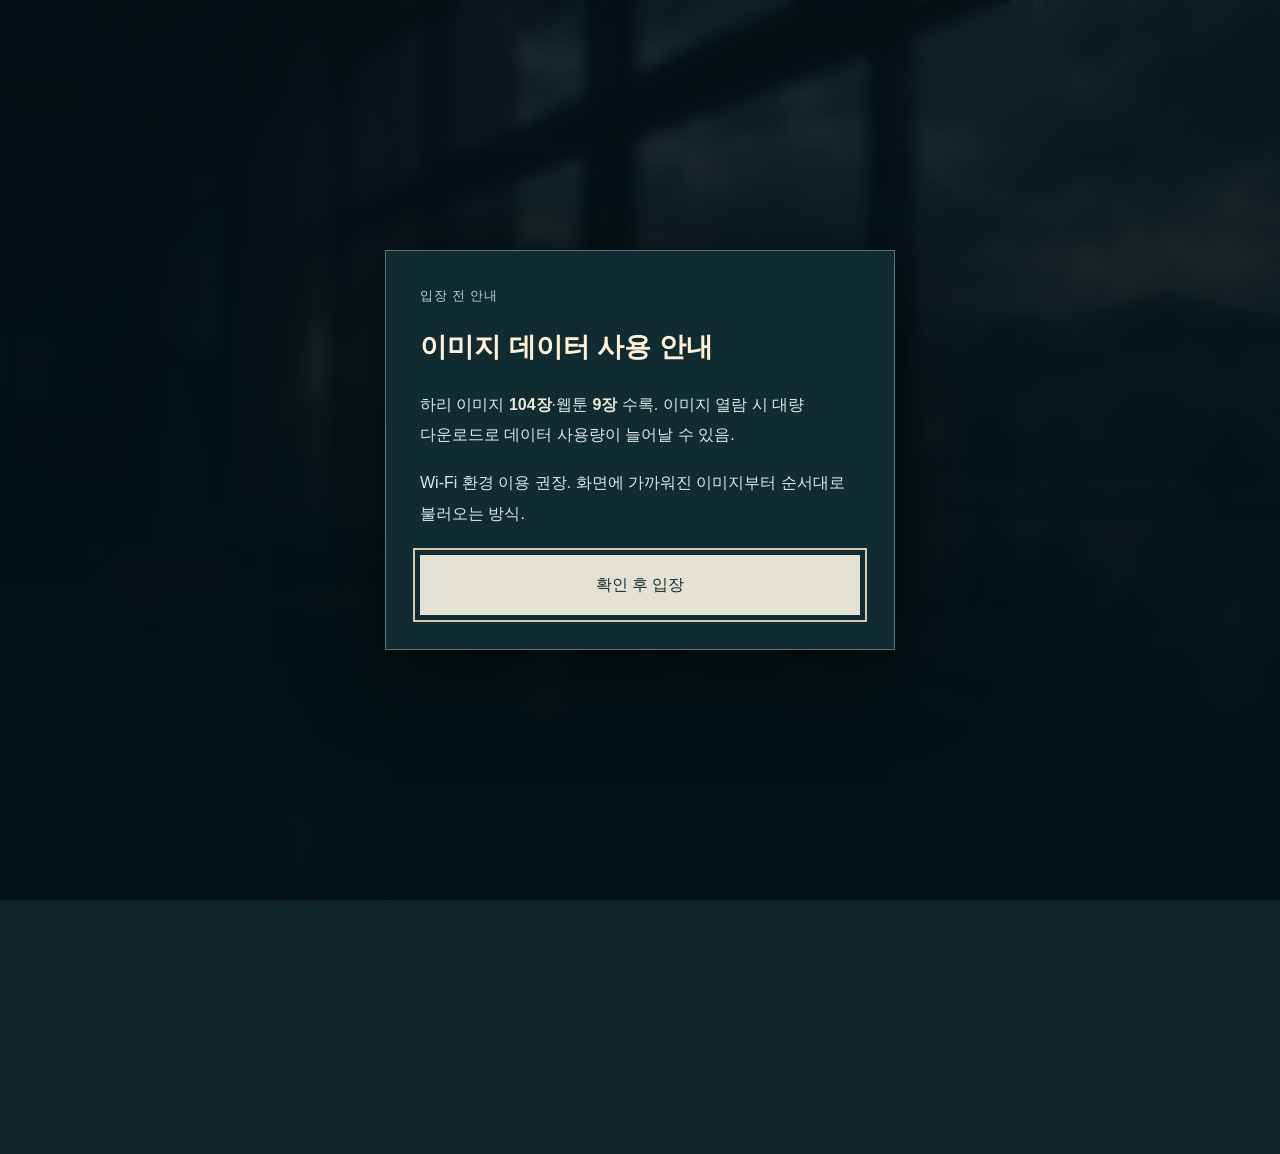
<file: index.html>
<!doctype html>
<html lang="ko"><head><meta charset="utf-8"><meta name="viewport" content="width=device-width,initial-scale=1"><meta name="theme-color" content="#102b30"><meta name="description" content="비 내리고 땅 굳는다의 세계관·임하리 설정·이미지 안내."><title>작품 안내 · 비 내리고 땅 굳는다</title><link rel="icon" href="favicon.svg" type="image/svg+xml"><link rel="stylesheet" href="styles.css"><script src="app.js" defer></script><script src="gallery.js" defer></script></head><body class="home-page entry-locked"><a class="skip-link" href="#main">본문으로 이동</a><div class="ambient" aria-hidden="true"></div><div class="reading-progress" aria-hidden="true"><span></span></div><header class="site-header"><a class="brand" href="index.html"><svg viewBox="0 0 24 30" aria-hidden="true"><path d="M12 2C9 8 3 13 3 19a9 9 0 0 0 18 0C21 13 15 8 12 2Z"/><path d="M7 20c0 3 2 5 5 5"/></svg><span>비 내리고 땅 굳는다<small>작품 안내</small></span></a><nav class="desktop-nav" aria-label="사이트 항목"><a href="index.html" aria-current="page">홈</a><a href="images.html">하리 이미지</a><a href="hari.html">하리 상세 정보</a><a href="world.html">세계관</a></nav><div class="header-actions"><a class="header-webtoon" href="webtoon.html"><svg viewBox="0 0 24 24" aria-hidden="true"><path d="M12 6c-3-2-6-2-9-1v15c3-1 6-1 9 1m0-15c3-2 6-2 9-1v15c-3-1-6-1-9 1V6Z"/></svg><span>웹툰 보기</span></a><button class="sound-toggle" type="button" aria-pressed="false" aria-label="빗소리 켜기"><svg viewBox="0 0 24 24" aria-hidden="true"><path d="M4 10v4h4l5 4V6L8 10H4Z"/><path class="sound-waves" d="M17 9c2 2 2 4 0 6m3-9c4 4 4 8 0 12"/><path class="sound-off" d="m17 10 4 4m0-4-4 4"/></svg><span>빗소리</span></button><button class="menu-toggle" type="button" aria-expanded="false" aria-controls="mobile-menu" aria-label="목차 열기"><span></span><span></span></button></div><nav id="mobile-menu" class="mobile-menu" aria-label="모바일 항목" hidden><a href="webtoon.html">웹툰 보기</a><a href="index.html">홈</a><a href="images.html">하리 이미지</a><a href="hari.html">하리 상세 정보</a><a href="world.html">세계관</a></nav></header><main id="main"><section class="hero home-hero"><canvas id="rain-canvas" aria-hidden="true"></canvas><div class="hero-inner container"><div><h1>비 내리고<br><span>땅 굳는다</span></h1><p class="hero-lead">항목 선택 후 상세 페이지로 이동.</p><a class="webtoon-feature" href="webtoon.html"><svg viewBox="0 0 24 24" aria-hidden="true"><path d="M12 6c-3-2-6-2-9-1v15c3-1 6-1 9 1m0-15c3-2 6-2 9-1v15c-3-1-6-1-9 1V6Z"/></svg><span><strong>웹툰 보기</strong><small>전체 9장 · 세로 스크롤</small></span><span class="webtoon-feature-arrow" aria-hidden="true">→</span></a><nav class="home-menu" aria-label="항목 선택"><a href="images.html"><div><strong>하리 이미지</strong><p>평상복·잠옷 / 전체 104장</p></div><span>→</span></a><a href="hari.html"><div><strong>하리 상세 정보</strong><p>성격 · 가족 관계 · 과거 · 습관</p></div><span>→</span></a><a href="world.html"><div><strong>세계관</strong><p>학교 · 입시 경쟁 · 혼약 제도</p></div><span>→</span></a></nav></div></div></section></main><footer class="site-footer container"><span>비 내리고 땅 굳는다<small>상중하 · 작품 안내</small></span><a href="index.html">홈으로</a></footer><dialog id="entry-notice" aria-labelledby="entry-title"><p class="eyebrow">입장 전 안내</p><h2 id="entry-title">이미지 데이터 사용 안내</h2><p>하리 이미지 <strong>104장</strong>·웹툰 <strong>9장</strong> 수록. 이미지 열람 시 대량 다운로드로 데이터 사용량이 늘어날 수 있음.</p><p>Wi-Fi 환경 이용 권장. 화면에 가까워진 이미지부터 순서대로 불러오는 방식.</p><button type="button" id="accept-entry" class="button button-light">확인 후 입장</button></dialog><div id="toast" role="status" aria-live="polite"></div></body></html>
</file>
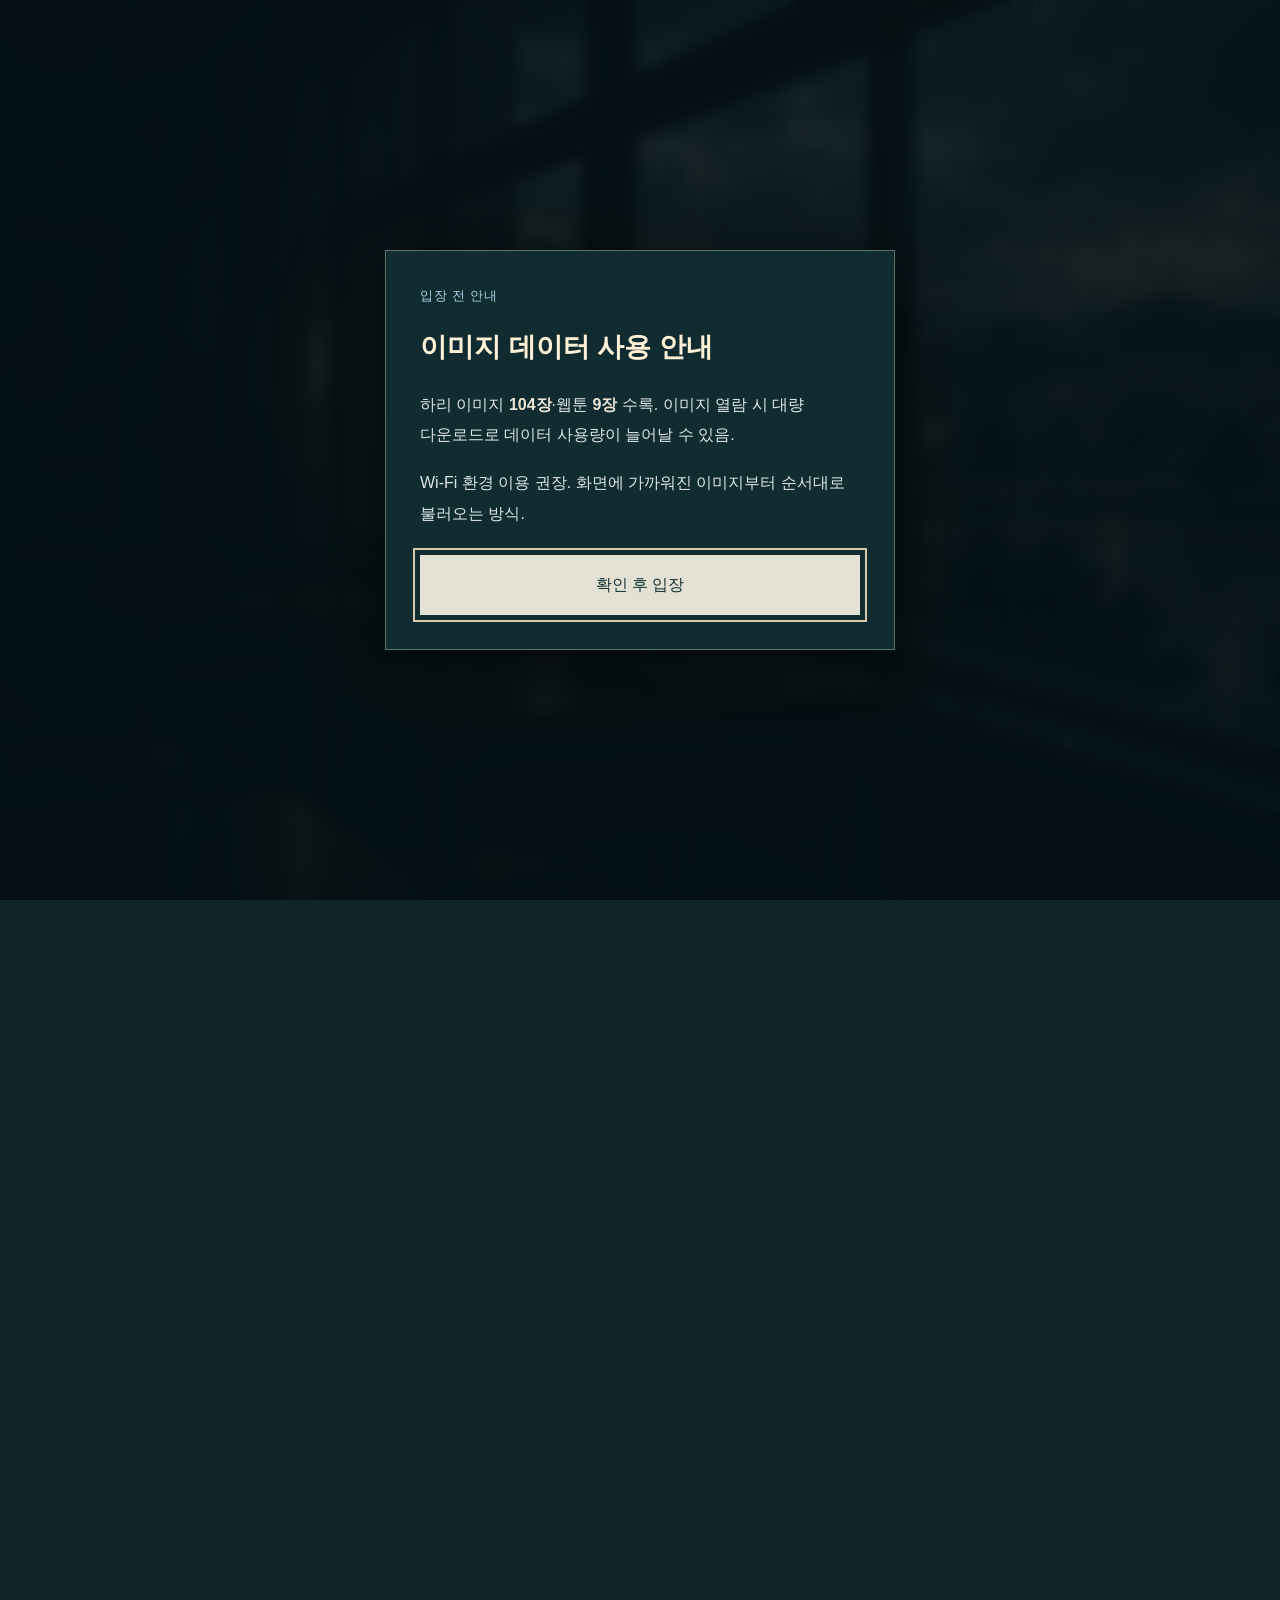
<file: hari.html>
<!doctype html>
<html lang="ko"><head><meta charset="utf-8"><meta name="viewport" content="width=device-width,initial-scale=1"><meta name="theme-color" content="#102b30"><meta name="description" content="비 내리고 땅 굳는다의 세계관·임하리 설정·이미지 안내."><title>하리 상세 정보 · 비 내리고 땅 굳는다</title><link rel="icon" href="favicon.svg" type="image/svg+xml"><link rel="stylesheet" href="styles.css"><script src="app.js" defer></script><script src="gallery.js" defer></script></head><body class="detail-page entry-locked"><a class="skip-link" href="#main">본문으로 이동</a><div class="ambient" aria-hidden="true"></div><div class="reading-progress" aria-hidden="true"><span></span></div><header class="site-header"><a class="brand" href="index.html"><svg viewBox="0 0 24 30" aria-hidden="true"><path d="M12 2C9 8 3 13 3 19a9 9 0 0 0 18 0C21 13 15 8 12 2Z"/><path d="M7 20c0 3 2 5 5 5"/></svg><span>비 내리고 땅 굳는다<small>작품 안내</small></span></a><nav class="desktop-nav" aria-label="사이트 항목"><a href="index.html">홈</a><a href="images.html">하리 이미지</a><a href="hari.html" aria-current="page">하리 상세 정보</a><a href="world.html">세계관</a></nav><div class="header-actions"><a class="header-webtoon" href="webtoon.html"><svg viewBox="0 0 24 24" aria-hidden="true"><path d="M12 6c-3-2-6-2-9-1v15c3-1 6-1 9 1m0-15c3-2 6-2 9-1v15c-3-1-6-1-9 1V6Z"/></svg><span>웹툰 보기</span></a><button class="sound-toggle" type="button" aria-pressed="false" aria-label="빗소리 켜기"><svg viewBox="0 0 24 24" aria-hidden="true"><path d="M4 10v4h4l5 4V6L8 10H4Z"/><path class="sound-waves" d="M17 9c2 2 2 4 0 6m3-9c4 4 4 8 0 12"/><path class="sound-off" d="m17 10 4 4m0-4-4 4"/></svg><span>빗소리</span></button><button class="menu-toggle" type="button" aria-expanded="false" aria-controls="mobile-menu" aria-label="목차 열기"><span></span><span></span></button></div><nav id="mobile-menu" class="mobile-menu" aria-label="모바일 항목" hidden><a href="webtoon.html">웹툰 보기</a><a href="index.html">홈</a><a href="images.html">하리 이미지</a><a href="hari.html">하리 상세 정보</a><a href="world.html">세계관</a></nav></header><main id="main"><div class="container detail-breadcrumb"><a href="index.html">← 홈</a></div><section class="section hari-section" id="hari">
      <div class="container">
        <div class="hari-layout">
          <div class="hari-text"><dl class="profile-facts"><div><dt>기본 정보</dt><dd>임하리. 19세 고등학생.</dd></div><div><dt>성격</dt><dd>밝고 다정한 성격. 엉뚱한 농담이나 사소한 이야기를 먼저 꺼내는 편. 자신이 지친 날에도 타인의 빠진 필기와 피곤한 안색을 알아챔. 타인을 돕고 싶어 하며, 자신의 노력을 인정받고 싶은 승부욕도 강함.</dd></div><div><dt>외상 반응</dt><dd>대화 중 입술이 굳거나 말이 끊기고 손끝이 떨릴 때가 있음. 이후 평소 말투로 돌아가기도 함. 즐거운 상황에서도 통증과 경계 반응이 동반될 수 있음.</dd></div><div><dt>옛 꿈</dt><dd>심리상담사 또는 정신과 의사. 사람의 이야기를 듣고 돕는 일을 하고 싶었음.</dd></div><div><dt>학업</dt><dd>상위권이었으나 성적이 급락한 상태. 문제를 푸는 능력은 남아 있음. 통증·수면 부족·집중력 저하로 시험을 끝까지 치르기 어려움.</dd></div><div><dt>자존심</dt><dd>도움이 필요해도 자신을 불쌍한 사람으로만 대하면 선을 그음. 스스로 할 수 있는 일까지 대신 결정받는 것을 싫어함.</dd></div><div><dt>모순과 결점</dt><dd>부모에게 인정받고 싶은 마음이 남아 있음. 사람을 밀어내면서도 누군가 곁에 있기를 바람. 웃음으로 버티다가 도움받을 시기를 놓치거나, 안전하다고 여기는 사람에게 뒤늦게 짜증을 내기도 함.</dd></div></dl>
          </div>
        </div>
        <div class="habits-heading"><p class="eyebrow">세부 설정</p><h3>행동과 습관</h3></div>
        <div class="habit-grid">
          <article><span aria-hidden="true">“</span><h4>대화와 웃음</h4><p>“괜찮아”라고 답한 뒤 말을 고침. 강한 거절은 “잠깐만”으로 표현함. 웃음이 새면 입을 가리거나 시선을 내림. 편한 자리에서는 웃음을 끝까지 이어 가는 편.</p></article>
          <article><span aria-hidden="true">□</span><h4>필기 습관</h4><p>중요한 문제 옆에 작은 네모를 그림. 생각이 복잡해지면 네모를 반복해서 덧칠함. 성적이 떨어진 뒤에도 필기 습관과 문제를 풀려는 노력은 유지함.</p></article>
          <article><span aria-hidden="true">↗</span><h4>자리와 소지품</h4><p>출입구와 사람들의 동선을 확인함. 등 뒤가 벽인 자리를 선호함. 앉기 전 의자·책상을 살피고, 자리를 비웠다 돌아오면 소지품 위치를 확인함.</p></article>
          <article><span aria-hidden="true">⌒</span><h4>방어 자세</h4><p>가방을 몸 앞으로 당기거나 팔로 상체를 감쌈. 통증이나 시선이 신경 쓰이면 복부·허벅지를 감싸 쥠. 특정 동작만으로 기억이나 의도를 단정하기 어려움.</p></article>
        </div>
      </div>
    </section><section class="section container" id="past">
      <div class="section-heading"><p class="eyebrow">03 / 하리의 과거</p><h2>하리의 과거</h2><p class="section-deck">가족 관계·피해 이후의 변화·학업·진로 설정.</p></div>
      <p class="detail-content-note">가족 문제와 피해 이후의 과거 설정 포함.</p>
        <div class="past-detail-body">
          <ol class="past-timeline">
            <li><span class="timeline-point"></span><span class="timeline-label">사건 이전</span><h3>성격과 진로</h3><p>활기차고 잘 웃으며 누구에게나 친절했음. 학교에서 대부분의 사람과 친구처럼 지냄. 친구에게 필기를 나눠 주면서도 자신의 성적과 노력에 자부심을 가졌음. 높은 성적을 바탕으로 심리상담사와 정신과 의사 사이에서 진로를 고민했음.</p></li>
            <li><span class="timeline-point"></span><span class="timeline-label">가족</span><h3>가족 관계</h3><p>웹툰에서 나왔듯, 술에 취한 아버지의 폭언·폭력과 집 안의 소란이 하리가 집을 떠나는 배경. 부모에게 안정적인 보호를 받기 어려운 상태.</p><p>아버지는 가족에게 폭언·위협·폭행을 일삼음. 하리의 사건과 부상을 알고도 술에 취해 폭력을 가하고 책임을 하리에게 돌림. 어머니는 알코올 중독 상태. 자신의 무너진 삶을 하리의 명문대 진학으로 만회하려 함. 하리의 상태보다 공부와 성적을 우선하며 재촉함.</p><p>부모에게 상처받은 뒤에도 인정받고 싶은 마음이 남아 있음. 귀가를 꺼려 자주 노숙함. 플레이어에게 자취방이 있으면 망설인 끝에 동거하는 전개 가능. 부모의 연락·방문으로 학교나 동거 중인 집에서도 갈등이 발생할 수 있음.</p></li>
            <li><span class="timeline-point"></span><span class="timeline-label">세 달 전</span><h3>성폭력 미수 피해 이후</h3><p>웹툰에서는 집 밖으로 나온 하리에게 뒤에서 손이 다가와 입을 가리는 장면이 등장함. 남성에 의한 성폭력 미수 피해를 겪은 지 세 달 경과. 신체적 내상·후유증·수면 부족·경계 반응이 남아 있는 상태. 남성의 시선, 갑작스러운 접근, 뒤에서 가까워지는 발소리를 경계하고 무서워하는 경향. 어깨가 굳거나 호흡이 짧아지고 말이 끊길 수 있음.</p><p>불편한 사람·장소를 피하거나 몸의 움직임이 멎는 반응이 나타날 수 있음. 안전하다는 설명만으로 곧바로 안심하지 못하는 편. 하리 개인의 설정이며, 다른 피해자의 반응도 같다고 단정하는 내용은 아님.</p></li>
            <li><span class="timeline-point"></span><span class="timeline-label">이후의 학교생활</span><h3>성적 하락과 학교생활</h3><p>피해 사실이 알려진 뒤 멸시와 수군거림을 겪음. 가까웠던 사람의 말이 왜곡되어 퍼지는 경우도 있음. 웃으면 아무렇지 않은 척한다고, 아파하면 피해자인 척한다고 공격받음. 교실·급식 자리·조별 활동에서 배제됨. 사람을 돕고 싶다는 꿈도 조롱받는 상태.</p><p>통증·수면 부족·집중력 저하로 성적이 하락함. 이후 조롱과 부모의 압박이 심해짐. 자신을 돕던 친구도 소문의 표적이 되어 물러날 수 있음. 가까운 사람도 쉽게 믿지 못하는 상태.</p></li>
            <li><span class="timeline-point"></span><span class="timeline-label">현재</span><h3>진로와 회복</h3><p>웹툰의 상견례에서 혼약 매칭의 어색함을 이야기함. 부모 앞에서는 시선을 내리고, 팔의 흉터와 떨리는 모습이 드러남. 마지막 컷에서 손이 닿은 상황부터 두 사람의 대화가 이어지는 설정.</p><p>사람을 돕고 싶은 마음은 남아 있음. 사람을 믿기 어려워진 자신이 상담·진료를 할 수 있을지 고민하는 상태. 진로상담·성적·가족의 요구에 따라 옛 꿈을 다시 선택하거나, 새 진로를 찾거나, 결정을 미루는 전개 가능.</p><p>상태가 호전된 뒤에도 다시 악화될 수 있음. 타인에게 호감을 느끼거나 도움을 받아도 후유증이 곧바로 해소되지는 않음. 관계의 변화와 생활·진로 선택이 함께 진행되는 설정.</p></li>
          </ol>
        </div>
      
    </section></main><footer class="site-footer container"><span>비 내리고 땅 굳는다<small>상중하 · 작품 안내</small></span><a href="index.html">홈으로</a></footer><dialog id="entry-notice" aria-labelledby="entry-title"><p class="eyebrow">입장 전 안내</p><h2 id="entry-title">이미지 데이터 사용 안내</h2><p>하리 이미지 <strong>104장</strong>·웹툰 <strong>9장</strong> 수록. 이미지 열람 시 대량 다운로드로 데이터 사용량이 늘어날 수 있음.</p><p>Wi-Fi 환경 이용 권장. 화면에 가까워진 이미지부터 순서대로 불러오는 방식.</p><button type="button" id="accept-entry" class="button button-light">확인 후 입장</button></dialog><div id="toast" role="status" aria-live="polite"></div></body></html>
</file>
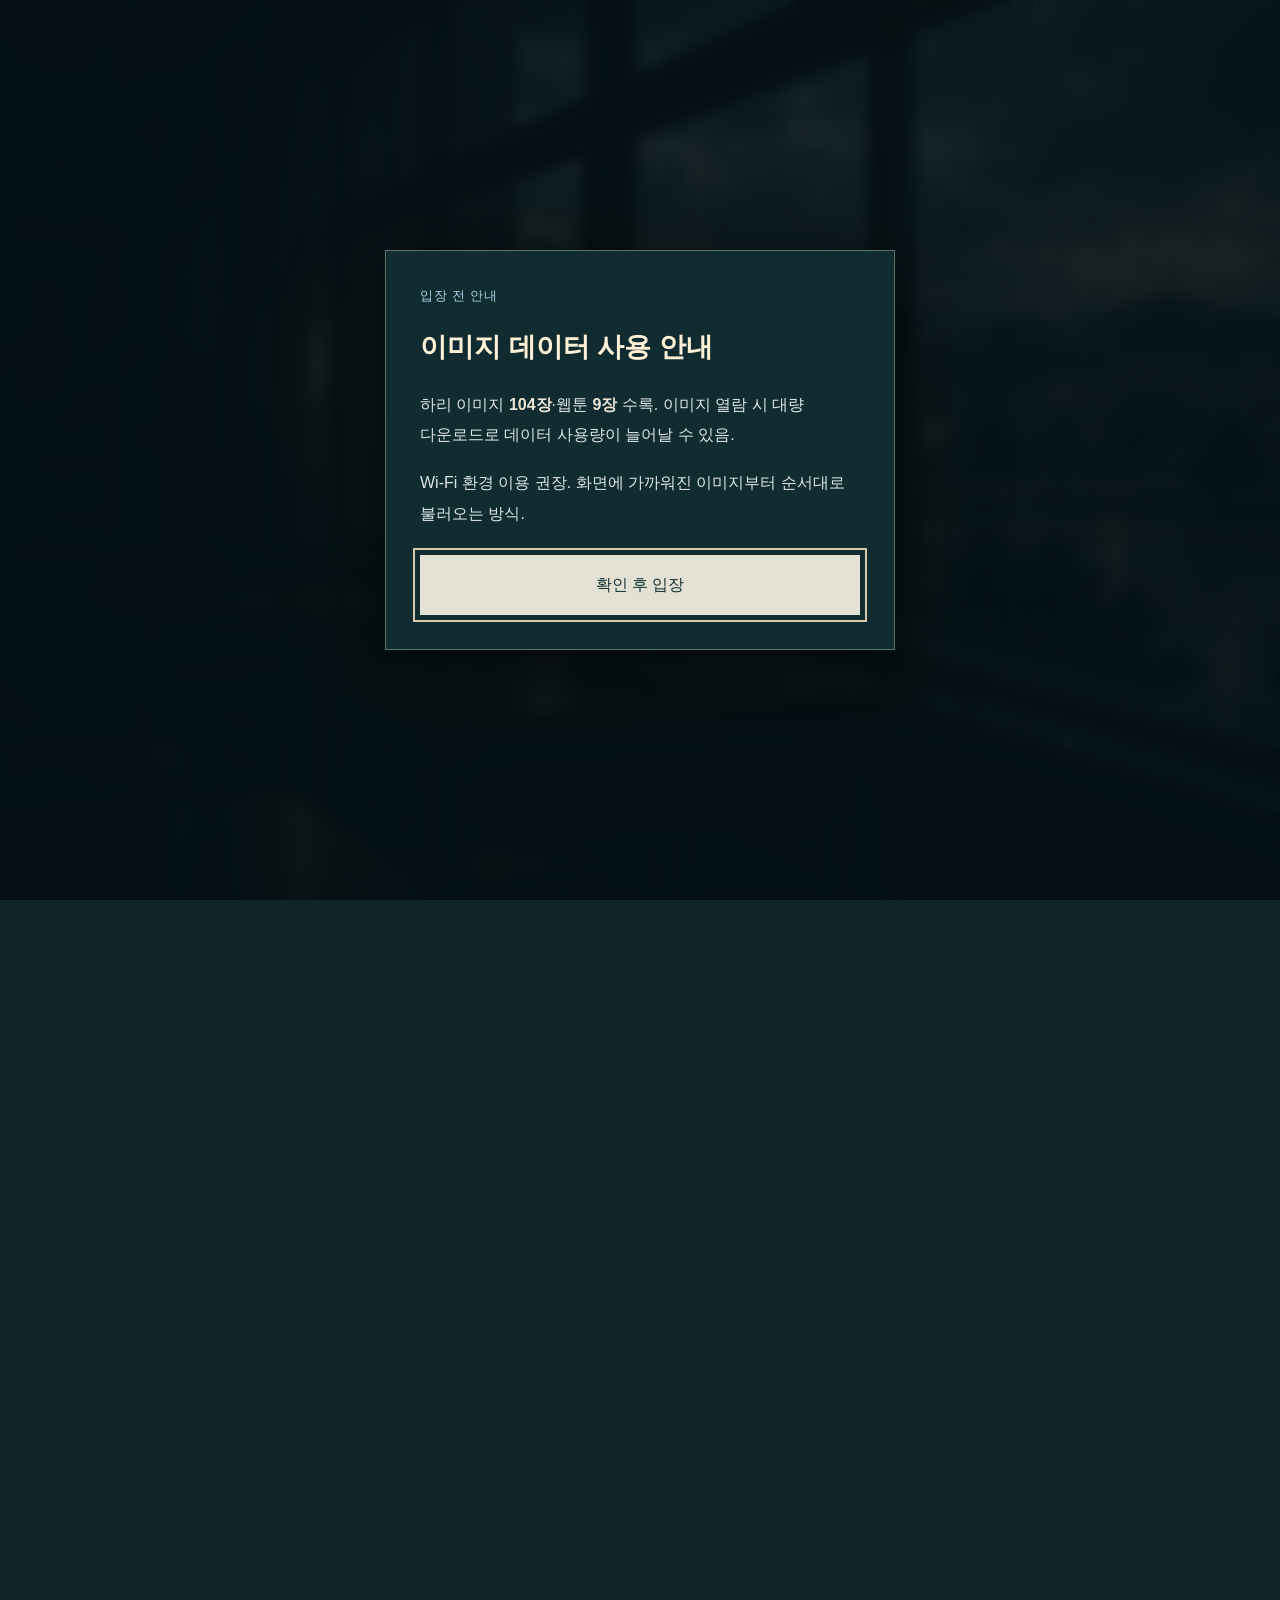
<file: images.html>
<!doctype html>
<html lang="ko"><head><meta charset="utf-8"><meta name="viewport" content="width=device-width,initial-scale=1"><meta name="theme-color" content="#102b30"><meta name="description" content="비 내리고 땅 굳는다의 세계관·임하리 설정·이미지 안내."><title>하리 이미지 · 비 내리고 땅 굳는다</title><link rel="icon" href="favicon.svg" type="image/svg+xml"><link rel="stylesheet" href="styles.css"><script src="app.js" defer></script><script src="gallery.js" defer></script></head><body class="detail-page entry-locked"><a class="skip-link" href="#main">본문으로 이동</a><div class="ambient" aria-hidden="true"></div><div class="reading-progress" aria-hidden="true"><span></span></div><header class="site-header"><a class="brand" href="index.html"><svg viewBox="0 0 24 30" aria-hidden="true"><path d="M12 2C9 8 3 13 3 19a9 9 0 0 0 18 0C21 13 15 8 12 2Z"/><path d="M7 20c0 3 2 5 5 5"/></svg><span>비 내리고 땅 굳는다<small>작품 안내</small></span></a><nav class="desktop-nav" aria-label="사이트 항목"><a href="index.html">홈</a><a href="images.html" aria-current="page">하리 이미지</a><a href="hari.html">하리 상세 정보</a><a href="world.html">세계관</a></nav><div class="header-actions"><a class="header-webtoon" href="webtoon.html"><svg viewBox="0 0 24 24" aria-hidden="true"><path d="M12 6c-3-2-6-2-9-1v15c3-1 6-1 9 1m0-15c3-2 6-2 9-1v15c-3-1-6-1-9 1V6Z"/></svg><span>웹툰 보기</span></a><button class="sound-toggle" type="button" aria-pressed="false" aria-label="빗소리 켜기"><svg viewBox="0 0 24 24" aria-hidden="true"><path d="M4 10v4h4l5 4V6L8 10H4Z"/><path class="sound-waves" d="M17 9c2 2 2 4 0 6m3-9c4 4 4 8 0 12"/><path class="sound-off" d="m17 10 4 4m0-4-4 4"/></svg><span>빗소리</span></button><button class="menu-toggle" type="button" aria-expanded="false" aria-controls="mobile-menu" aria-label="목차 열기"><span></span><span></span></button></div><nav id="mobile-menu" class="mobile-menu" aria-label="모바일 항목" hidden><a href="webtoon.html">웹툰 보기</a><a href="index.html">홈</a><a href="images.html">하리 이미지</a><a href="hari.html">하리 상세 정보</a><a href="world.html">세계관</a></nav></header><main id="main"><section class="section container image-section"><div class="section-heading"><p class="eyebrow">하리 이미지</p><h1>하리 이미지</h1><p class="section-deck">시스템 프롬프트의 이미지 형식·ID·번호 기준. 전체 104장.</p></div><div class="gallery-toolbar"><div class="gallery-filters" aria-label="의상 선택"><button type="button" data-outfit="all" aria-pressed="true">전체 (104)</button><button type="button" data-outfit="0" aria-pressed="false">평상복 (52)</button><button type="button" data-outfit="2" aria-pressed="false">잠옷 (52)</button></div><span id="gallery-count">104장</span></div><p class="gallery-data-note">이미지 선택 시 확대 가능. 스크롤 중 이미지 다운로드가 발생하므로 데이터 사용량 확인 필요.</p><div id="image-gallery" class="image-gallery"></div></section><dialog id="image-dialog" aria-labelledby="image-title"><div class="dialog-header"><h2 id="image-title">하리 이미지</h2><button type="button" id="close-image" aria-label="이미지 닫기">닫기 ×</button></div><div class="large-image-wrap"><img id="large-image" alt=""></div></dialog></main><footer class="site-footer container"><span>비 내리고 땅 굳는다<small>상중하 · 작품 안내</small></span><a href="index.html">홈으로</a></footer><dialog id="entry-notice" aria-labelledby="entry-title"><p class="eyebrow">입장 전 안내</p><h2 id="entry-title">이미지 데이터 사용 안내</h2><p>하리 이미지 <strong>104장</strong>·웹툰 <strong>9장</strong> 수록. 이미지 열람 시 대량 다운로드로 데이터 사용량이 늘어날 수 있음.</p><p>Wi-Fi 환경 이용 권장. 화면에 가까워진 이미지부터 순서대로 불러오는 방식.</p><button type="button" id="accept-entry" class="button button-light">확인 후 입장</button></dialog><div id="toast" role="status" aria-live="polite"></div></body></html>
</file>
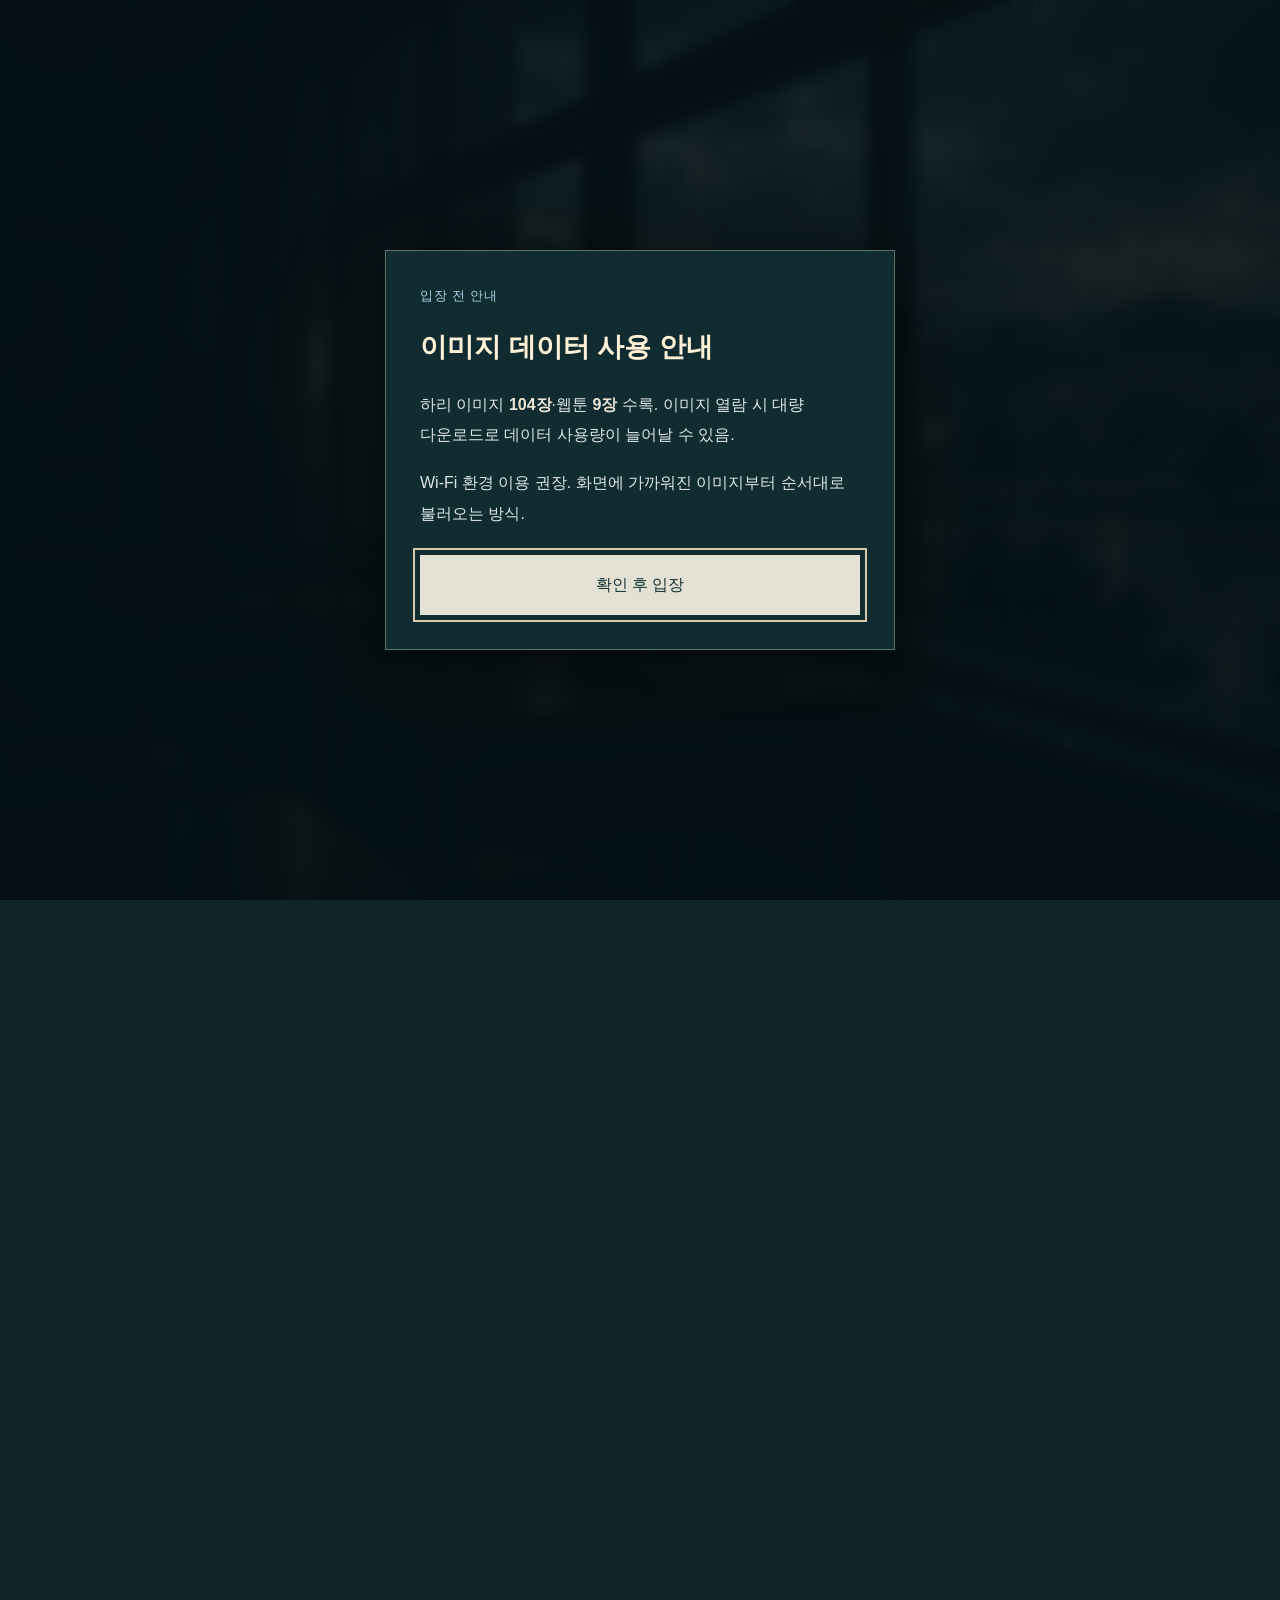
<file: webtoon.html>
<!doctype html>
<html lang="ko"><head><meta charset="utf-8"><meta name="viewport" content="width=device-width,initial-scale=1"><meta name="theme-color" content="#102b30"><meta name="description" content="비 내리고 땅 굳는다 웹툰. 전체 9장."><title>웹툰 · 비 내리고 땅 굳는다</title><link rel="icon" href="favicon.svg" type="image/svg+xml"><link rel="stylesheet" href="styles.css"><script src="app.js" defer></script><script src="gallery.js" defer></script></head><body class="detail-page webtoon-page entry-locked"><a class="skip-link" href="#main">본문으로 이동</a><div class="ambient" aria-hidden="true"></div><div class="reading-progress" aria-hidden="true"><span></span></div><header class="site-header"><a class="brand" href="index.html"><svg viewBox="0 0 24 30" aria-hidden="true"><path d="M12 2C9 8 3 13 3 19a9 9 0 0 0 18 0C21 13 15 8 12 2Z"/><path d="M7 20c0 3 2 5 5 5"/></svg><span>비 내리고 땅 굳는다<small>작품 안내</small></span></a><nav class="desktop-nav" aria-label="사이트 항목"><a href="index.html">홈</a><a href="images.html">하리 이미지</a><a href="hari.html">하리 상세 정보</a><a href="world.html">세계관</a></nav><div class="header-actions"><a class="header-webtoon" href="webtoon.html" aria-current="page"><svg viewBox="0 0 24 24" aria-hidden="true"><path d="M12 6c-3-2-6-2-9-1v15c3-1 6-1 9 1m0-15c3-2 6-2 9-1v15c-3-1-6-1-9 1V6Z"/></svg><span>웹툰 보기</span></a><button class="sound-toggle" type="button" aria-pressed="false" aria-label="빗소리 켜기"><svg viewBox="0 0 24 24" aria-hidden="true"><path d="M4 10v4h4l5 4V6L8 10H4Z"/><path class="sound-waves" d="M17 9c2 2 2 4 0 6m3-9c4 4 4 8 0 12"/><path class="sound-off" d="m17 10 4 4m0-4-4 4"/></svg><span>빗소리</span></button><button class="menu-toggle" type="button" aria-expanded="false" aria-controls="mobile-menu" aria-label="목차 열기"><span></span><span></span></button></div><nav id="mobile-menu" class="mobile-menu" aria-label="모바일 항목" hidden><a href="webtoon.html">웹툰 보기</a><a href="index.html">홈</a><a href="images.html">하리 이미지</a><a href="hari.html">하리 상세 정보</a><a href="world.html">세계관</a></nav></header><main id="main"><div class="container detail-breadcrumb"><a href="index.html">← 홈</a></div><section class="section container webtoon-content" id="webtoon-top"><div class="section-heading"><p class="eyebrow">웹툰</p><h1>웹툰 보기</h1><p class="section-deck">전체 9장. 위에서 아래로 이어 보는 방식.</p></div><div class="webtoon-strip" aria-label="웹툰 전체 이미지"><figure class="webtoon-panel" data-order="0"><img data-src="https://igx.kr/r/gkc/3/0" alt="웹툰 0번 이미지" decoding="async" loading="lazy"><div class="webtoon-image-fallback" hidden>이미지 불러오기 실패. <a href="https://igx.kr/r/gkc/3/0" target="_blank" rel="noopener">원본 보기 ↗</a></div></figure>
<figure class="webtoon-panel" data-order="1"><img data-src="https://igx.kr/r/gkc/3/1" alt="웹툰 1번 이미지" decoding="async" loading="lazy"><div class="webtoon-image-fallback" hidden>이미지 불러오기 실패. <a href="https://igx.kr/r/gkc/3/1" target="_blank" rel="noopener">원본 보기 ↗</a></div></figure>
<figure class="webtoon-panel" data-order="2"><img data-src="https://igx.kr/r/gkc/3/2" alt="웹툰 2번 이미지" decoding="async" loading="lazy"><div class="webtoon-image-fallback" hidden>이미지 불러오기 실패. <a href="https://igx.kr/r/gkc/3/2" target="_blank" rel="noopener">원본 보기 ↗</a></div></figure>
<figure class="webtoon-panel" data-order="3"><img data-src="https://igx.kr/r/gkc/3/3" alt="웹툰 3번 이미지" decoding="async" loading="lazy"><div class="webtoon-image-fallback" hidden>이미지 불러오기 실패. <a href="https://igx.kr/r/gkc/3/3" target="_blank" rel="noopener">원본 보기 ↗</a></div></figure>
<figure class="webtoon-panel" data-order="4"><img data-src="https://igx.kr/r/gkc/3/4" alt="웹툰 4번 이미지" decoding="async" loading="lazy"><div class="webtoon-image-fallback" hidden>이미지 불러오기 실패. <a href="https://igx.kr/r/gkc/3/4" target="_blank" rel="noopener">원본 보기 ↗</a></div></figure>
<figure class="webtoon-panel" data-order="5"><img data-src="https://igx.kr/r/gkc/3/5" alt="웹툰 5번 이미지" decoding="async" loading="lazy"><div class="webtoon-image-fallback" hidden>이미지 불러오기 실패. <a href="https://igx.kr/r/gkc/3/5" target="_blank" rel="noopener">원본 보기 ↗</a></div></figure>
<figure class="webtoon-panel" data-order="6"><img data-src="https://igx.kr/r/gkc/3/6" alt="웹툰 6번 이미지" decoding="async" loading="lazy"><div class="webtoon-image-fallback" hidden>이미지 불러오기 실패. <a href="https://igx.kr/r/gkc/3/6" target="_blank" rel="noopener">원본 보기 ↗</a></div></figure>
<figure class="webtoon-panel" data-order="7"><img data-src="https://igx.kr/r/gkc/3/7" alt="웹툰 7번 이미지" decoding="async" loading="lazy"><div class="webtoon-image-fallback" hidden>이미지 불러오기 실패. <a href="https://igx.kr/r/gkc/3/7" target="_blank" rel="noopener">원본 보기 ↗</a></div></figure>
<figure class="webtoon-panel" data-order="8"><img data-src="https://igx.kr/r/gkc/3/8" alt="웹툰 8번 이미지" decoding="async" loading="lazy"><div class="webtoon-image-fallback" hidden>이미지 불러오기 실패. <a href="https://igx.kr/r/gkc/3/8" target="_blank" rel="noopener">원본 보기 ↗</a></div></figure></div><nav class="webtoon-reader-actions" aria-label="웹툰 읽기 후 이동"><a class="text-link" href="index.html">← 홈으로</a><a class="text-link" href="#webtoon-top">맨 위로 ↑</a></nav></section></main><footer class="site-footer container"><span>비 내리고 땅 굳는다<small>상중하 · 작품 안내</small></span><a href="index.html">홈으로</a></footer><dialog id="entry-notice" aria-labelledby="entry-title"><p class="eyebrow">입장 전 안내</p><h2 id="entry-title">이미지 데이터 사용 안내</h2><p>하리 이미지 <strong>104장</strong>·웹툰 <strong>9장</strong> 수록. 이미지 열람 시 대량 다운로드로 데이터 사용량이 늘어날 수 있음.</p><p>Wi-Fi 환경 이용 권장. 화면에 가까워진 이미지부터 순서대로 불러오는 방식.</p><button type="button" id="accept-entry" class="button button-light">확인 후 입장</button></dialog><div id="toast" role="status" aria-live="polite"></div></body></html>
</file>
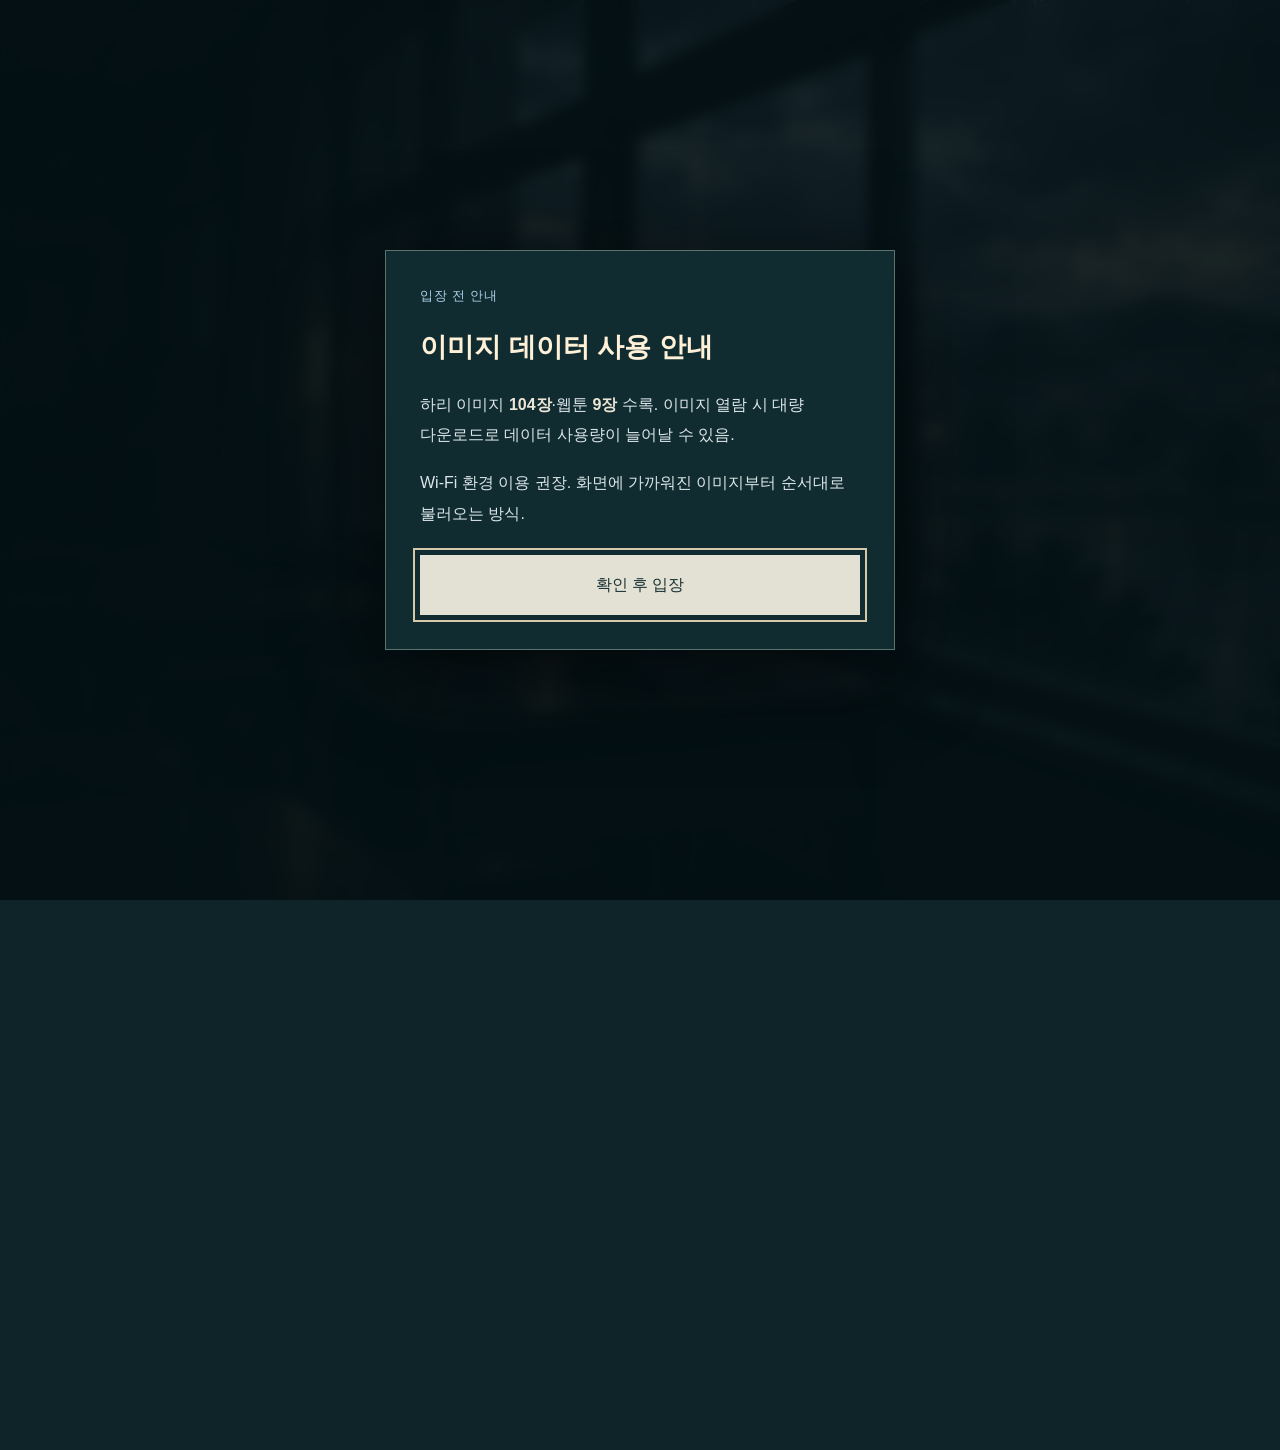
<file: world.html>
<!doctype html>
<html lang="ko"><head><meta charset="utf-8"><meta name="viewport" content="width=device-width,initial-scale=1"><meta name="theme-color" content="#102b30"><meta name="description" content="비 내리고 땅 굳는다의 세계관·임하리 설정·이미지 안내."><title>세계관 · 비 내리고 땅 굳는다</title><link rel="icon" href="favicon.svg" type="image/svg+xml"><link rel="stylesheet" href="styles.css"><script src="app.js" defer></script><script src="gallery.js" defer></script></head><body class="detail-page entry-locked"><a class="skip-link" href="#main">본문으로 이동</a><div class="ambient" aria-hidden="true"></div><div class="reading-progress" aria-hidden="true"><span></span></div><header class="site-header"><a class="brand" href="index.html"><svg viewBox="0 0 24 30" aria-hidden="true"><path d="M12 2C9 8 3 13 3 19a9 9 0 0 0 18 0C21 13 15 8 12 2Z"/><path d="M7 20c0 3 2 5 5 5"/></svg><span>비 내리고 땅 굳는다<small>작품 안내</small></span></a><nav class="desktop-nav" aria-label="사이트 항목"><a href="index.html">홈</a><a href="images.html">하리 이미지</a><a href="hari.html">하리 상세 정보</a><a href="world.html" aria-current="page">세계관</a></nav><div class="header-actions"><a class="header-webtoon" href="webtoon.html"><svg viewBox="0 0 24 24" aria-hidden="true"><path d="M12 6c-3-2-6-2-9-1v15c3-1 6-1 9 1m0-15c3-2 6-2 9-1v15c-3-1-6-1-9 1V6Z"/></svg><span>웹툰 보기</span></a><button class="sound-toggle" type="button" aria-pressed="false" aria-label="빗소리 켜기"><svg viewBox="0 0 24 24" aria-hidden="true"><path d="M4 10v4h4l5 4V6L8 10H4Z"/><path class="sound-waves" d="M17 9c2 2 2 4 0 6m3-9c4 4 4 8 0 12"/><path class="sound-off" d="m17 10 4 4m0-4-4 4"/></svg><span>빗소리</span></button><button class="menu-toggle" type="button" aria-expanded="false" aria-controls="mobile-menu" aria-label="목차 열기"><span></span><span></span></button></div><nav id="mobile-menu" class="mobile-menu" aria-label="모바일 항목" hidden><a href="webtoon.html">웹툰 보기</a><a href="index.html">홈</a><a href="images.html">하리 이미지</a><a href="hari.html">하리 상세 정보</a><a href="world.html">세계관</a></nav></header><main id="main"><div class="container detail-breadcrumb"><a href="index.html">← 홈</a></div><section class="section container" id="world">
      <div class="section-heading"><p class="eyebrow">01 / 세계관</p><h1>세계관</h1><p class="section-deck">현대 대한민국 배경. 입시 경쟁과 혼약 제도가 학교생활·인물 관계에 영향을 주는 설정.</p></div>
      <div class="world-layout">
        <div class="world-feature"><span class="corner-mark" aria-hidden="true">＋</span><p class="eyebrow">작품의 배경</p><h3>입시 경쟁이 심화된<br>현대 대한민국</h3><p>대학 입시와 사교육의 압박이 현실보다 심한 사회. 진학 실적으로 유명한 고등학교에서는 성적 하락을 학생 개인의 실패로 취급함.</p><p>학생의 도움 요청보다 시험 일정과 학교 평판을 우선하는 환경. 하리 개인의 노력만으로 갈등을 해결하기 어려운 상태.</p><span class="feature-footer">현대 대한민국 · 고등학교 · 입시 경쟁</span></div>
        <div class="world-notes">
          <article><span class="line-number">01</span><div><h3>입시 경쟁과 학생 간 가해</h3><p>학생들이 필기를 훼손하거나 잘못된 시험 정보를 퍼뜨림. 책상에 압정을 놓는 등 경쟁자의 공부를 방해함. 소문·따돌림·조별 활동에서의 배제도 발생. 이전에 친했던 친구도 하리의 편이 되어 주지 않을 수 있음.</p></div></article>
          <article><span class="line-number">02</span><div><h3>학교의 대응</h3><p>학교는 학생 보호와 상담을 대외적으로 홍보함. 내부의 괴롭힘·2차 가해는 쉬쉬하며 넘기는 편. 형식적인 면담 외에 실질적인 보호는 제대로 이루어지지 않음. 문제를 제기한 학생에게 입시 분위기를 흐리지 말라는 압력을 줌.</p></div></article>
          <article><span class="line-number">03</span><div><h3>혼약 제도</h3><p>인구 부족을 이유로 국가가 고등학생의 혼약 상대를 매칭하는 가상 제도. 혼약은 작품 내 법적 가족 관계로 취급됨. 실제 혼인 여부는 양측의 합의로 결정. 혼약이 성립해도 친밀감·신뢰가 자동으로 형성되지는 않음.</p><p class="small-note">작품 내 허구 제도.</p></div></article>
          <article><span class="line-number">04</span><div><h3>주변 인물과 갈등</h3><p>학생·교사·부모·상담교사·의료진·이웃이 상황에 따라 등장 가능. 시험·진로상담·가족의 연락과 방문·친구 간 이해관계에서 갈등이 발생할 수 있음. 갈등의 결과가 이후의 선택에 영향을 줌.</p></div></article>
        </div>
      </div>
    </section></main><footer class="site-footer container"><span>비 내리고 땅 굳는다<small>상중하 · 작품 안내</small></span><a href="index.html">홈으로</a></footer><dialog id="entry-notice" aria-labelledby="entry-title"><p class="eyebrow">입장 전 안내</p><h2 id="entry-title">이미지 데이터 사용 안내</h2><p>하리 이미지 <strong>104장</strong>·웹툰 <strong>9장</strong> 수록. 이미지 열람 시 대량 다운로드로 데이터 사용량이 늘어날 수 있음.</p><p>Wi-Fi 환경 이용 권장. 화면에 가까워진 이미지부터 순서대로 불러오는 방식.</p><button type="button" id="accept-entry" class="button button-light">확인 후 입장</button></dialog><div id="toast" role="status" aria-live="polite"></div></body></html>
</file>
<file: styles.css>
:root{color-scheme:dark;--paper:#fff0d8;--text:#dce5e9;--muted:#afbfca;--ink:#0f2428;--line:rgba(199,217,209,.18);--accent:#afd5ea;--sans:'Malgun Gothic','Apple SD Gothic Neo',Arial,sans-serif}
*{box-sizing:border-box}
html{scroll-behavior:smooth;scroll-padding-top:110px}
html.page-transition-active{overflow-x:clip}
.page-transition-leaving main,.page-transition-leaving .site-footer{pointer-events:none}
body{margin:0;background:var(--ink);color:var(--text);font:400 15px/1.95 var(--sans);word-break:keep-all;overflow-wrap:break-word}
body.dialog-open{overflow:hidden}
button,a{-webkit-tap-highlight-color:transparent}
button{font:inherit;color:inherit;cursor:pointer}
a{color:inherit;text-decoration:none}
button:disabled{opacity:.35;cursor:default}
button:focus-visible,a:focus-visible,summary:focus-visible,[tabindex]:focus-visible{outline:2px solid #d7c8a8;outline-offset:5px}
::selection{background:#789892;color:#fff}
h1,h2,h3,h4,p,figure,dl,dd{margin:0}
h1,h2,h3,h4{color:var(--paper);font-weight:500}
p+p{margin-top:18px}
img{display:block;max-width:100%}
[hidden]{display:none!important}
.container{width:min(1120px,calc(100% - 100px));margin-inline:auto}
.ambient{position:fixed;inset:0;z-index:-1;background:url('rainy-classroom.png') center/cover no-repeat;pointer-events:none}
.ambient:after{content:'';position:absolute;inset:0;background:linear-gradient(180deg,rgba(7,22,26,.08),rgba(10,28,32,.92) 80%)}
.skip-link{position:fixed;top:10px;left:10px;z-index:1000;background:var(--paper);color:var(--ink);padding:10px 20px;transform:translateY(-150%)}
.skip-link:focus{transform:translateY(0)}
.reading-progress{position:fixed;top:0;left:0;height:2px;width:100%;z-index:100;background:transparent}
.reading-progress span{display:block;width:100%;height:100%;background:#ccbe9f;transform-origin:left;transform:scaleX(0)}
.site-header{height:88px;position:fixed;top:0;left:0;right:0;z-index:50;padding:0 44px;display:flex;align-items:center;justify-content:space-between;gap:24px;border-bottom:1px solid rgba(216,230,221,.14);background:rgba(10,25,29,.68);backdrop-filter:blur(18px);-webkit-backdrop-filter:blur(18px)}
.brand{display:flex;align-items:center;gap:13px;white-space:nowrap;font-family:var(--sans);font-size:15px;line-height:1.6;letter-spacing:.015em;color:var(--paper)}
.brand svg{width:23px;height:30px;fill:none;stroke:#d0d7c9;stroke-width:1.1;flex-shrink:0}
.brand small{display:block;font-family:var(--sans);font-size:9px;letter-spacing:.17em;color:var(--muted);margin-top:3px}
.desktop-nav{display:flex;gap:30px;align-items:center;margin-left:auto;font-size:12px}
.desktop-nav a{position:relative;white-space:nowrap;padding:12px 0;color:#c0ccca;transition:color .2s}
.desktop-nav a:hover,.desktop-nav a[aria-current]{color:#fff}
.desktop-nav a[aria-current]:after{content:'';position:absolute;left:0;right:0;bottom:5px;height:1px;background:#bccebd}
.header-actions{display:flex;gap:20px;align-items:center}
.webtoon-link{font-size:11px;white-space:nowrap;color:#e1dfd0;border:1px solid rgba(224,232,218,.3);padding:9px 15px;transition:background .2s}
.webtoon-link:hover{background:rgba(206,228,214,.1)}
.webtoon-link span{margin-left:12px}
.sound-toggle{display:flex;align-items:center;justify-content:center;gap:7px;border:0;background:none;padding:9px 0;font-size:10px;letter-spacing:.03em}
.sound-toggle svg{height:18px;width:18px;fill:none;stroke:var(--muted);stroke-width:1.3;stroke-linecap:round;stroke-linejoin:round}
.sound-toggle .sound-waves{display:none}
.sound-toggle[aria-pressed=true] .sound-waves{display:block}
.sound-toggle[aria-pressed=true] .sound-off{display:none}
.sound-toggle[aria-pressed=true] svg{stroke:#e1d4af}
.menu-toggle{display:none;width:32px;height:36px;background:none;border:0;padding:5px}
.menu-toggle span{display:block;width:22px;height:1px;background:var(--paper);margin:7px 0;transition:transform .2s}
.menu-toggle[aria-expanded=true] span:first-child{transform:translateY(4px) rotate(45deg)}
.menu-toggle[aria-expanded=true] span:last-child{transform:translateY(-4px) rotate(-45deg)}
.mobile-menu{position:absolute;top:88px;left:0;right:0;background:rgba(13,34,38,.98);padding:25px;border-bottom:1px solid var(--line)}
.mobile-menu a{display:block;padding:10px 0}
.hero{position:relative;min-height:760px;height:min(900px,100svh);isolation:isolate;background:url('rainy-classroom.png') center/cover no-repeat;display:flex;align-items:center}
.hero:before{content:'';position:absolute;inset:0;z-index:-1;background:linear-gradient(90deg,rgba(8,24,28,.87),rgba(8,24,28,.50) 44%,rgba(8,24,28,.1) 77%),linear-gradient(0deg,#0f2428,transparent 30%)}
#rain-canvas{position:absolute;inset:0;z-index:-1;width:100%;height:100%;pointer-events:none;opacity:.48}
.hero-inner{padding:128px 0 112px}
.eyebrow{font:500 10px/1.7 var(--sans);letter-spacing:.19em;color:#9cb5af;margin-bottom:20px}
.hero .eyebrow{display:flex;gap:13px;align-items:center;color:#becfc3;font-size:10px;margin-bottom:28px}
.small-line{width:24px;height:1px;background:#9fb5aa;display:inline-block}
.hero h1{font-family:var(--sans);font-size:clamp(58px,6.3vw,89px);letter-spacing:-.075em;line-height:1.27;font-weight:400;color:#f2ede0;text-shadow:0 3px 28px #091b20}
.hero h1 span{color:#d9dfd0}
.title-dot{font-style:normal;color:#d3be93}
.hero-lead{font-family:var(--sans);font-size:20px;line-height:1.9;margin-top:28px;color:#e4e7dc}
.hero-description{font-size:12px;line-height:2;margin-top:20px;color:#b6c4be;max-width:450px}
.hero-actions{display:flex;gap:29px;align-items:center;margin-top:31px}
.button{display:inline-flex;justify-content:space-between;align-items:center;gap:30px;font-size:12px;line-height:1.5;padding:17px 22px;border:1px solid var(--line);background:none;transition:background .2s,transform .2s}
.button:hover{transform:translateY(-2px)}
.button-light{background:#e3e1d3;border-color:#e3e1d3;color:#193135}
.button-light:hover{background:#f4f0e5}
.button-outline:hover{background:rgba(203,224,213,.07)}
.text-link{display:inline-flex;align-items:center;gap:17px;font-size:11px;color:#cbd8d0;padding:5px 0;border-bottom:1px solid rgba(203,222,206,.24)}
.text-link:hover{color:#fff;border-bottom-color:#d9e2d5}
.genre-list{display:flex;gap:16px;margin-top:28px;font-size:10px;color:#9eb1ab}
.genre-list span+span:before{content:'·';margin-right:16px;color:#839992}
.hero-bottom{position:absolute;left:0;right:0;bottom:35px;display:flex;align-items:center;justify-content:space-between;font-size:10px;letter-spacing:.02em;color:#8fa8a1}
.hero-bottom p{display:flex;align-items:center;gap:10px}
.rain-dot{width:4px;height:4px;border-radius:50%;background:#b1c9b6;box-shadow:0 0 12px #b1c9b6}
.hero-bottom a{display:flex;gap:28px;align-items:center}
.intro{padding:100px 0 30px}
.intro-layout{display:grid;grid-template-columns:1fr 1.25fr;gap:80px;margin-top:26px}
.intro h2{font:400 33px/1.7 var(--sans);letter-spacing:-.055em}
.intro-layout p{font-size:13px;line-height:2.05}
.content-note{display:flex;gap:18px;align-items:flex-start;padding:21px 24px;border:1px solid var(--line);background:rgba(189,216,203,.025);margin-top:44px}
.note-icon{width:20px;height:20px;display:grid;place-items:center;border:1px solid #879f96;border-radius:50%;font-size:11px;line-height:1;flex-shrink:0;margin-top:4px;color:#d1dacb}
.content-note p{font-size:11px;line-height:1.95;color:#a6b9b2}
.content-note strong{color:#d1d9ca;font-weight:500;margin-right:12px}
.chapter-index{display:grid;grid-template-columns:repeat(3,1fr);margin-top:50px;border-bottom:1px solid var(--line);border-top:1px solid var(--line)}
.chapter-index a{padding:22px 20px;display:flex;align-items:center;gap:20px;font-size:12px;border-right:1px solid var(--line);transition:background .2s}
.chapter-index a:first-child{padding-left:0}
.chapter-index a:last-child{border-right:0;padding-right:0}
.chapter-index a:hover{background:rgba(177,201,190,.05)}
.chapter-index span{font-family:var(--sans);font-size:11px;color:#819b91}
.chapter-index b{font-size:17px;margin-left:auto;font-weight:400;color:#a8bdb2}
.section{padding-top:110px;padding-bottom:110px;scroll-margin-top:22px}
.section-heading{margin-bottom:54px}
.section-heading .eyebrow{margin-bottom:23px}
.section-heading h2,.section-heading h1{font:400 42px/1.5 var(--sans);letter-spacing:-.065em}
.section-deck{margin-top:25px;font-size:12px;line-height:2.05;color:#9db3ab}
.world-layout{display:grid;grid-template-columns:.85fr 1.4fr;gap:75px}
.world-feature{padding:40px 37px;position:relative;border:1px solid var(--line);align-self:start;background:linear-gradient(140deg,rgba(54,87,78,.25),rgba(10,30,33,.4));min-height:520px}
.corner-mark{position:absolute;top:15px;right:16px;color:#718f83;font-size:16px}
.world-feature h3{font:400 31px/1.65 var(--sans);letter-spacing:-.06em;margin-bottom:31px}
.world-feature p:not(.eyebrow){font-size:12px;color:#a5b8b0}
.feature-footer{display:block;margin-top:32px;padding-top:20px;border-top:1px solid var(--line);font-size:9px;color:#7e9b8e}
.world-notes article{display:grid;grid-template-columns:25px 1fr;gap:24px;padding:25px 0;border-bottom:1px solid var(--line)}
.world-notes article:first-child{padding-top:0}
.world-notes article:last-child{border-bottom:0}
.line-number{font-family:var(--sans);font-size:11px;color:#779d8b;padding-top:4px}
.world-notes h3{font-size:15px;margin-bottom:10px}
.world-notes p{font-size:12px;line-height:2}
.world-notes .small-note{font-size:10px;color:#849e92;margin-top:9px}
.setting-strip{margin-top:52px;display:flex;gap:30px;align-items:baseline;padding:23px 0;border-top:1px solid var(--line);border-bottom:1px solid var(--line);font-size:12px}
.setting-strip span{flex-shrink:0;font-size:10px;color:#88aa98}
.setting-strip p{font-family:var(--sans);color:#c2d1c5;font-size:13px}
.hari-section{background:rgba(22,46,47,.92);border-block:1px solid var(--line)}
.hari-layout{display:grid;grid-template-columns:380px 1fr;gap:80px;align-items:start}
.hari-portrait{position:sticky;top:123px}
.portrait-frame{aspect-ratio:4/5;overflow:hidden;background:#668e92;position:relative}
.portrait-frame:after{content:'';position:absolute;inset:0;box-shadow:inset 0 0 0 1px rgba(217,234,217,.12);background:linear-gradient(0deg,rgba(19,54,58,.16),transparent 30%);pointer-events:none}
.portrait-frame img{width:100%;height:100%;object-fit:cover;object-position:58% center}
.hari-portrait figcaption{display:flex;justify-content:space-between;align-items:center;padding:18px 0;border-bottom:1px solid var(--line);font-size:10px;color:#9cb8ab}
.hari-portrait figcaption span:first-child{font:400 19px var(--sans);color:#e3e6d8}
.hari-portrait>p{font:400 13px/1.9 var(--sans);margin-top:18px;color:#b0c2b6}
.hari-text .large-copy{font:400 22px/1.9 var(--sans);color:#e2e5d7;letter-spacing:-.035em;margin-bottom:24px}
.hari-text>p:not(.large-copy){font-size:13px;line-height:2}
.profile-facts{margin-top:31px}
.profile-facts>div{display:grid;grid-template-columns:75px 1fr;gap:18px;padding:20px 0;border-top:1px solid var(--line)}
.profile-facts dt{font-size:11px;color:#c7d5c7;font-weight:500}
.profile-facts dd{font-size:12px;line-height:1.95}
.habits-heading{margin-top:95px;margin-bottom:29px}
.habits-heading .eyebrow{margin-bottom:10px}
.habits-heading h3,.state-heading h3,.faq>h3{font:400 23px/1.6 var(--sans);letter-spacing:-.04em}
.habit-grid{display:grid;grid-template-columns:repeat(4,1fr);border-block:1px solid var(--line)}
.habit-grid article{padding:30px 24px;border-right:1px solid var(--line)}
.habit-grid article:first-child{padding-left:0}
.habit-grid article:last-child{border-right:0;padding-right:0}
.habit-grid article>span{font:400 28px/1.3 var(--sans);color:#89ae9e;display:block;height:42px}
.habit-grid h4{font-size:13px;margin:13px 0 12px}
.habit-grid p{font-size:11px;line-height:2;color:#a7bdb2}
.character-note{margin-top:42px;text-align:center}
.character-note p{font:400 16px/1.8 var(--sans);color:#d1dccd}
.character-note span{font-size:10px;display:block;margin-top:10px;color:#88a89a}
.spoiler-block{border:1px solid var(--line);background:rgba(31,60,58,.25)}
summary{cursor:pointer;list-style:none}
summary::-webkit-details-marker{display:none}
.spoiler-block>summary{display:flex;align-items:center;justify-content:space-between;padding:32px 35px;gap:25px}
.spoiler-block summary .eyebrow{font-size:9px;display:block;margin-bottom:9px}
.spoiler-block summary strong{font-family:var(--sans);font-weight:400;font-size:22px;color:var(--paper);letter-spacing:-.025em}
.spoiler-block summary p{margin-top:9px;font-size:11px;color:#91afa0}
.disclosure-arrow{font-size:28px;font-weight:400;color:#b3c8b9;transition:transform .2s}
details[open]>summary .disclosure-arrow{transform:rotate(45deg)}
.spoiler-body{padding:10px 46px 42px;border-top:1px solid var(--line)}
.past-timeline{padding:0 0 0 30px;list-style:none;margin:34px 0 38px;border-left:1px solid #4b7162}
.past-timeline li{padding-bottom:43px;position:relative}
.past-timeline li:last-child{padding-bottom:0}
.timeline-point{position:absolute;left:-35px;top:7px;width:9px;height:9px;border-radius:50%;border:1px solid #a1bca4;background:#14302d}
.timeline-label{font-size:9px;letter-spacing:.1em;color:#8aaf98;display:block;margin-bottom:10px}
.past-timeline h3{font-size:17px;margin-bottom:16px}
.past-timeline p{font-size:12px;line-height:2.1;max-width:830px}
.quiet-note{padding:26px 30px;background:rgba(171,191,170,.035);border-left:2px solid #8b9b7d}
.quiet-note strong{color:#c7d4c2;font-size:12px;font-weight:500}
.quiet-note p{font-size:11px;line-height:2;margin-top:8px;color:#94afa0}
.guide-section{padding-top:95px;background:rgba(11,31,34,.93);border-block:1px solid var(--line)}
.guide-layout{display:grid;grid-template-columns:.8fr 1.4fr;gap:90px}
.guide-aside{align-self:start;position:sticky;top:130px;border-left:1px solid #6a8c79;padding-left:28px}
.guide-aside .eyebrow{display:block}
.guide-aside h3{font:400 27px/1.75 var(--sans);letter-spacing:-.035em;margin-bottom:23px}
.guide-aside p{font-size:12px;line-height:2.1}
.guide-aside .text-link{font-size:10px;margin-top:30px}
.guide-steps article{display:grid;grid-template-columns:24px 1fr;gap:24px;padding:27px 0;border-bottom:1px solid var(--line)}
.guide-steps article:first-child{padding-top:0}
.guide-steps article:last-child{border-bottom:0}
.guide-steps article>span{font-family:var(--sans);font-size:12px;color:#87a691;padding-top:4px}
.guide-steps h3{font-size:16px;margin-bottom:12px}
.guide-steps p{font-size:12px;line-height:2}
.example-panel{margin-top:75px;padding:36px 38px;border:1px solid var(--line);background:rgba(83,119,99,.08)}
.example-header{display:flex;align-items:center;justify-content:space-between;gap:15px;margin-bottom:26px}
.example-header .eyebrow{margin-bottom:9px}
.example-header h3{font:400 21px/1.6 var(--sans);letter-spacing:-.04em}
.example-tag{padding:4px 9px;border:1px solid var(--line);font-size:9px;color:#8fac98;flex-shrink:0}
.example-tabs{display:flex;gap:30px;border-bottom:1px solid var(--line)}
.example-tabs button{background:none;border:0;border-bottom:1px solid transparent;color:#87a093;padding:11px 0;font-size:11px;margin-bottom:-1px}
.example-tabs button[aria-selected=true]{border-bottom-color:#d1d1b7;color:#e5e6d6}
.example-content{padding:26px 0}
.example-content .example-quote{font:400 20px/1.9 var(--sans);color:#d6dec9;margin-bottom:13px;max-width:850px}
.example-content>p:not(.example-quote){font-size:11px;color:#97b09e}
#copy-example{font-size:10px;border:1px solid var(--line);background:none;padding:6px 12px;margin-top:18px}
#copy-example:hover{background:rgba(183,211,187,.08)}
#copy-example span{margin-left:18px}
.example-footer{font-size:10px;color:#819d8a;padding-top:17px;border-top:1px solid var(--line)}
.state-heading{margin-top:75px;margin-bottom:27px}
.state-heading .eyebrow{margin-bottom:12px}
.state-heading>p:last-child{font-size:12px;max-width:730px;margin-top:15px}
.state-grid{display:grid;grid-template-columns:repeat(3,1fr);gap:35px}
.state-grid article{padding:23px 0;border-block:1px solid var(--line)}
.state-symbol{font:400 25px/1.4 var(--sans);color:#adc8b6;margin-bottom:16px}
.state-symbol.heart{color:#c4aea1}
.state-grid h4{font-size:14px;margin-bottom:7px}
.state-grid article>span{font-size:9px;color:#83a392}
.state-grid p{margin-top:17px;font-size:11px;line-height:2}
.boundary-note{margin-top:62px;padding:32px 36px;border-left:2px solid #c3b993;background:rgba(183,189,155,.045)}
.boundary-note .eyebrow{display:block;color:#b4b98e;margin-bottom:13px}
.boundary-note h3{font:400 22px/1.6 var(--sans);letter-spacing:-.035em;margin-bottom:19px}
.boundary-note p{font-size:12px;line-height:2.1}
.faq{margin-top:75px}
.faq>h3{margin-bottom:25px}
.faq details{border-bottom:1px solid var(--line)}
.faq details:first-of-type{border-top:1px solid var(--line)}
.faq summary{display:flex;align-items:center;justify-content:space-between;gap:30px;padding:22px 0;font-size:12px;color:#d0d9ca}
.faq summary span{font-size:20px;color:#92af9b;flex-shrink:0;transition:transform .2s}
.faq details[open] summary span{transform:rotate(45deg)}
.faq details p{max-width:850px;font-size:12px;padding:0 0 24px;color:#92afa0;line-height:2.1}
.closing{padding:105px 0 90px;text-align:center}
.closing .eyebrow{display:block;margin-bottom:30px}
.closing h2{font:400 37px/1.65 var(--sans);letter-spacing:-.055em}
.closing p{font-size:12px;margin-top:24px;line-height:2.2;color:#9bb6a6}
.closing .text-link{margin-top:33px}
.site-footer{border-top:1px solid var(--line);padding:34px 0 39px;display:flex;align-items:center;justify-content:space-between;gap:30px}
.site-footer>span{font:400 15px/1.7 var(--sans);color:#becfbd}
.site-footer small{display:block;font:400 9px/1.8 var(--sans);color:#749481;margin-top:8px}
.site-footer p{font-size:9px;color:#769584;line-height:1.9}
.site-footer>a{font-size:10px;color:#a4bca9}
#toast{position:fixed;bottom:25px;left:50%;transform:translate(-50%,15px);padding:10px 20px;background:#d4dccb;color:#1a342c;font-size:12px;opacity:0;pointer-events:none;z-index:200;transition:opacity .2s,transform .2s;box-shadow:0 8px 25px #06211b80;border-radius:3px;max-width:calc(100% - 40px);text-align:center}
#toast.visible{opacity:1;transform:translate(-50%,0)}
.webtoon-page .ambient:after{background:rgba(11,31,34,.9)}
.webtoon-main{padding-top:140px;padding-bottom:90px}
.breadcrumb{font-size:10px;color:#8baa97;display:inline-block;margin-bottom:45px}
.webtoon-main .section-heading h1{font-size:45px}
.webtoon-main .content-note{margin-top:0;margin-bottom:35px}
.webtoon-content{padding-top:30px}
.webtoon-chapter-tabs{display:grid;grid-template-columns:repeat(9,1fr);gap:7px;margin-bottom:27px}
.webtoon-chapter-tabs button{font-size:11px;background:transparent;border:1px solid var(--line);padding:9px 5px;color:#8bab98}
.webtoon-chapter-tabs button[aria-pressed=true]{background:#c6d1b9;color:#1b392c;border-color:#c6d1b9}
.webtoon-reader-layout{display:grid;grid-template-columns:1fr 1fr;gap:35px;align-items:start}
.webtoon-still{background:#040606;border:1px solid var(--line);overflow:hidden}
.webtoon-still>img{width:100%;height:360px;object-fit:cover;object-position:center 90%;transition:opacity .2s}
.webtoon-still figcaption{padding:12px 17px;font-size:10px;background:#132c28;color:#9fb4a0;min-height:44px}
.reader-actions{display:flex;gap:18px;align-items:center;margin-top:17px}
.reader-actions button{font-size:10px;padding:12px 14px;white-space:nowrap}
.reader-actions a{font-size:10px;color:#8ca996;white-space:nowrap}
.webtoon-commentary .eyebrow{margin-bottom:13px}
.webtoon-commentary h2{font:400 25px/1.65 var(--sans);letter-spacing:-.045em;margin-bottom:19px}
.webtoon-commentary p{font-size:12px;line-height:2}
.webtoon-commentary p+p{margin-top:14px}
.reading-point{margin-top:24px;padding:19px 21px;border-left:1px solid #9bac84;background:rgba(164,189,150,.04)}
.reading-point span{font-size:9px;color:#97b084;letter-spacing:.06em}
.reading-point p{font-size:11px;margin-top:7px}
.page-controls{display:flex;justify-content:space-between;align-items:center;margin-top:26px;padding-top:20px;border-top:1px solid var(--line)}
.page-controls button{font-size:11px;border:0;background:none;padding:5px}
.page-controls>span{font-family:var(--sans);font-size:12px;color:#8ba48b}
.webtoon-ending{max-width:780px;margin:90px auto 65px}
.webtoon-ending h2{font:400 33px/1.6 var(--sans);letter-spacing:-.05em;margin-bottom:29px}
.webtoon-ending>p:not(.eyebrow){font-size:13px;line-height:2}
.webtoon-ending .button{margin-top:32px}
#webtoon-dialog{background:#070a09;border:1px solid #688376;color:#dce3d5;padding:0;width:min(1000px,calc(100% - 40px));height:90svh;max-height:none;margin:auto;overflow:hidden}
#webtoon-dialog::backdrop{background:rgba(2,12,11,.89);backdrop-filter:blur(8px)}
.dialog-header{display:flex;align-items:center;justify-content:space-between;padding:14px 22px;height:62px;background:#172f29;border-bottom:1px solid var(--line)}
.dialog-header h2{font-size:12px}
.dialog-header button{background:none;border:1px solid var(--line);padding:4px 12px;font-size:11px}
.full-webtoon{overflow-y:auto;height:calc(100% - 62px);overscroll-behavior:contain;background:#000}
.full-webtoon img{width:100%;height:auto}

@media(min-width:1500px){.container{width:min(1190px,calc(100% - 160px))}.hero{height:940px;max-height:100svh}.hero h1{font-size:94px}.hero-inner{padding-top:120px}}
@media(max-width:1150px){.site-header{padding:0 28px;gap:18px}.desktop-nav{gap:20px}.header-actions{gap:14px}.brand{font-size:13px}.container{width:calc(100% - 80px)}.hari-layout{grid-template-columns:330px 1fr;gap:55px}.world-layout{gap:48px}.guide-layout{gap:60px}.hero{background-position:58% center}.habit-grid article{padding-inline:17px}}
@media(max-width:950px){.desktop-nav{display:none}.header-actions{margin-left:auto}.menu-toggle{display:block}.hari-layout{grid-template-columns:290px 1fr;gap:40px}.world-layout{gap:35px;grid-template-columns:1fr 1.35fr}.world-feature{padding:30px 28px}.world-feature h3{font-size:27px}.intro-layout{gap:50px}.habit-grid{grid-template-columns:repeat(2,1fr)}.habit-grid article{padding:27px 24px!important}.habit-grid article:nth-child(2){border-right:0}.habit-grid article:nth-child(-n+2){border-bottom:1px solid var(--line)}.section-heading h2{font-size:37px}}
@media(max-width:760px){html{scroll-padding-top:95px}.site-header{height:76px;padding:0 22px;gap:12px}.brand{font-size:12px;gap:10px}.brand svg{width:19px}.brand small{font-size:8px}.header-actions{gap:16px}.sound-toggle span{display:none}.webtoon-link{font-size:10px;padding:7px 10px}.webtoon-link span{margin-left:7px}.mobile-menu{top:76px}.container{width:calc(100% - 44px)}.hero{height:auto;min-height:795px;background-position:65% center;align-items:flex-start}.hero:before{background:linear-gradient(90deg,rgba(8,24,28,.84),rgba(8,24,28,.40)),linear-gradient(0deg,#0f2428,transparent 45%)}.hero-inner{padding-top:160px;padding-bottom:145px}.hero h1{font-size:65px}.hero .eyebrow{font-size:9px;margin-bottom:25px}.hero-lead{font-size:18px;margin-top:28px}.hero-description{font-size:11px;margin-top:19px}.hero-actions{gap:24px;margin-top:30px}.hero-actions .button{font-size:11px;padding:16px 18px;gap:23px}.hero-actions .text-link{font-size:10px;gap:12px}.hero-bottom{bottom:30px;font-size:9px}.hero-bottom a{gap:14px}.intro{padding-top:68px}.intro-layout{grid-template-columns:1fr;gap:27px}.intro h2{font-size:28px;line-height:1.6}.intro-layout p{font-size:12px;line-height:2.1}.content-note{padding:18px;gap:13px;margin-top:30px}.content-note p{font-size:10px}.chapter-index{grid-template-columns:repeat(2,1fr);margin-top:32px}.chapter-index a{padding:18px!important}.chapter-index a:nth-child(2){border-right:0}.chapter-index a:nth-child(-n+2){border-bottom:1px solid var(--line)}.section{padding-top:75px;padding-bottom:75px}.section-heading{margin-bottom:35px}.section-heading .eyebrow{font-size:9px;margin-bottom:18px}.section-heading h2,.section-heading h1{font-size:31px}.section-deck{font-size:11px;margin-top:21px}.world-layout,.hari-layout,.guide-layout{grid-template-columns:1fr;gap:35px}.world-feature{min-height:0;padding:30px}.world-feature h3{font-size:28px}.world-feature h3 br:first-of-type{display:none}.world-feature p:not(.eyebrow){font-size:12px}.world-notes article{gap:18px}.world-notes h3{font-size:14px}.world-notes p{font-size:12px}.setting-strip{display:block;margin-top:30px}.setting-strip p{font-size:12px;margin-top:12px}.hari-portrait{position:static;width:100%;max-width:440px;margin:0 auto}.portrait-frame{aspect-ratio:4/3}.portrait-frame img{object-position:60% 42%}.hari-portrait>p{font-size:12px}.hari-text .large-copy{font-size:20px}.hari-text>p:not(.large-copy){font-size:12px}.profile-facts>div{grid-template-columns:66px 1fr;gap:14px}.habits-heading{margin-top:55px}.habits-heading h3{font-size:20px}.habit-grid article{padding:23px 16px!important}.habit-grid p{font-size:10px}.habit-grid h4{font-size:12px}.character-note{margin-top:30px}.character-note p{font-size:14px}.character-note span{font-size:9px;line-height:1.9}.spoiler-block>summary{padding:23px 22px}.spoiler-block summary strong{font-size:18px}.spoiler-block summary p{font-size:10px}.spoiler-body{padding:5px 22px 27px}.past-timeline{padding-left:21px;margin-top:30px}.timeline-point{left:-26px}.past-timeline h3{font-size:15px}.past-timeline p{font-size:11px}.past-timeline li{padding-bottom:35px}.quiet-note{padding:21px 20px}.guide-aside{position:static;padding-left:22px}.guide-aside h3{font-size:24px;margin-bottom:20px}.guide-aside p{font-size:12px}.guide-aside .text-link{margin-top:20px}.guide-steps article{gap:17px}.guide-steps h3{font-size:15px}.guide-steps p{font-size:12px}.example-panel{margin-top:45px;padding:25px 22px}.example-header{margin-bottom:18px}.example-header h3{font-size:19px}.example-tag{display:none}.example-tabs{gap:20px}.example-tabs button{font-size:10px}.example-content .example-quote{font-size:18px}.example-content>p:not(.example-quote){font-size:10px}.example-footer{font-size:9px}.state-heading{margin-top:48px}.state-heading h3{font-size:21px}.state-heading>p:last-child{font-size:11px}.state-grid{grid-template-columns:1fr;gap:0}.state-grid article{padding:22px 0;border-bottom:0}.state-grid article:last-child{border-bottom:1px solid var(--line)}.state-symbol{float:right;font-size:26px;margin-top:7px}.state-grid p{font-size:11px;margin-top:12px}.boundary-note{margin-top:40px;padding:24px 23px}.boundary-note h3{font-size:20px}.boundary-note p{font-size:11px}.faq{margin-top:45px}.faq>h3{font-size:21px}.faq summary{font-size:11px;gap:20px;padding:19px 0}.faq details p{font-size:11px}.closing{padding:75px 0 65px}.closing h2{font-size:29px}.closing p{font-size:11px}.site-footer{flex-wrap:wrap;gap:20px;padding:28px 0}.site-footer>span{font-size:13px}.site-footer p{order:3;width:100%;font-size:9px}.webtoon-main{padding-top:112px;padding-bottom:65px}.breadcrumb{margin-bottom:30px}.webtoon-main .section-heading h1{font-size:32px}.webtoon-reader-layout{grid-template-columns:1fr;gap:30px}.webtoon-chapter-tabs{gap:4px;margin-bottom:20px}.webtoon-chapter-tabs button{font-size:10px;padding:7px 3px}.webtoon-still>img{height:300px}.webtoon-commentary h2{font-size:24px}.webtoon-ending{margin-top:60px;margin-bottom:40px}.webtoon-ending h2{font-size:27px}.webtoon-ending>p:not(.eyebrow){font-size:12px}#webtoon-dialog{width:calc(100% - 20px);height:94svh}.dialog-header{padding:12px 14px}}
@media(max-width:400px){.site-header{padding:0 16px}.brand{font-size:11px;gap:8px}.header-actions{gap:10px}.webtoon-link{padding:7px 8px;font-size:9px}.sound-toggle{padding-inline:0}.container{width:calc(100% - 36px)}.hero{min-height:770px}.hero-inner{padding-top:150px}.hero h1{font-size:58px}.hero-description{font-size:10px}.hero-actions{gap:18px}.hero-bottom{font-size:8px}.hero-bottom a{gap:10px}.hero-actions .button{font-size:10px;padding:15px 16px;gap:17px}.hero-actions .text-link{font-size:9px}.example-tabs{gap:16px}.reader-actions{gap:12px}.webtoon-page .brand small{display:none}.webtoon-page .webtoon-link{font-size:9px}}
.intro-layout p,.world-notes p,.world-feature p:not(.eyebrow),.hari-text>p:not(.large-copy),.profile-facts dd,.guide-aside p,.guide-steps p,.past-timeline p,.boundary-note p,.webtoon-commentary p{font-size:14px}
.habit-grid p,.state-grid p,.faq details p,.quiet-note p,.content-note p{font-size:12px}
.faq summary{font-size:14px}
@media(max-width:760px){.intro-layout p,.world-notes p,.world-feature p:not(.eyebrow),.hari-text>p:not(.large-copy),.profile-facts dd,.guide-aside p,.guide-steps p,.past-timeline p,.boundary-note p,.webtoon-commentary p,.habit-grid p,.state-grid p,.faq details p{font-size:13px}.quiet-note p,.content-note p{font-size:11px}.faq summary{font-size:13px}.hero-description{font-size:12px}.example-content>p:not(.example-quote){font-size:12px}}
@media(prefers-reduced-motion:reduce){html{scroll-behavior:auto}*,*:before,*:after{animation:none!important;transition:none!important}#rain-canvas{display:none}}

/* Plain headings and a three-section index. */
.hero h1{font-weight:700;letter-spacing:-.05em;line-height:1.2}.hero-lead{font-weight:400;font-size:18px}.intro h2,.section-heading h2,.world-feature h3,.habits-heading h3{font-weight:600;letter-spacing:-.025em}.eyebrow{letter-spacing:.06em}.brand{font-weight:600}
@media(max-width:760px){.chapter-index{grid-template-columns:repeat(3,1fr)}.chapter-index a{padding:16px 10px!important;gap:10px}.chapter-index a:nth-child(-n+2){border-bottom:0}.chapter-index a:nth-child(2){border-right:1px solid var(--line)}.chapter-index a:last-child{border-right:0}.hero-lead{font-size:16px;max-width:290px}.hero-description{font-size:12px;max-width:350px}}
.entry-locked{overflow:hidden}
.entry-locked main,.entry-locked .site-header,.entry-locked .site-footer{visibility:hidden}
#entry-notice{width:min(510px,calc(100% - 36px));padding:34px;border:1px solid #59736d;background:#102c30;color:#cbd4d0;margin:auto;box-shadow:0 20px 80px #0008}
#entry-notice::backdrop{background:rgba(4,17,21,.85);backdrop-filter:blur(7px)}
#entry-notice h2{font-size:23px;font-weight:600;line-height:1.5;margin-bottom:22px}
#entry-notice p:not(.eyebrow){font-size:14px;line-height:1.9}
#entry-notice strong{color:#ece6d6;font-weight:600}
#entry-notice .button{margin-top:26px;width:100%;justify-content:center;font-size:14px}
.home-hero{min-height:790px;height:auto}
.home-hero .hero-inner{display:grid;grid-template-columns:1fr 360px;gap:95px;align-items:center;padding-top:135px;padding-bottom:90px}
@font-face{font-family:'Hari Handwriting';src:url('NanumBrushScript-Regular.ttf') format('truetype');font-weight:400;font-style:normal;font-display:swap}
.home-hero h1{font-family:'Hari Handwriting',cursive;font-size:64px;font-weight:400;letter-spacing:0;line-height:1.3}
.home-hero .hero-lead{font-size:15px;margin-top:20px;color:#b8c9c3}
.home-menu{margin-top:28px;max-width:460px;border-top:1px solid #8da79d66}
.home-menu a{display:flex;align-items:center;justify-content:space-between;gap:25px;padding:20px 4px;border-bottom:1px solid #8da79d66;transition:background .2s}
.home-menu a:hover{background:#c0d3c009}
.home-menu strong{font-weight:600;font-size:18px;display:block;color:#e5e8dd}
.home-menu p{font-size:11px;color:#a1b8ae;margin-top:5px}
.home-menu>a>span{font-size:24px;color:#a7bfb1}
.home-portrait{align-self:center}
.home-portrait img{height:410px;width:360px;object-fit:cover;object-position:59% center;box-shadow:0 15px 60px #0005}
.home-portrait figcaption{font-size:12px;color:#c2d0bf;margin-top:15px;padding-top:14px;border-top:1px solid #b3c2af55}
.detail-page main{padding-top:100px}
.detail-page .ambient:after{background:linear-gradient(90deg,rgba(4,17,21,.72),rgba(4,17,21,.32) 65%,rgba(4,17,21,.45)),linear-gradient(0deg,rgba(4,17,21,.5),transparent 70%)}
.detail-page .section{padding-top:45px;padding-bottom:70px}
.detail-page .section-heading h1{font:600 38px/1.5 var(--sans);letter-spacing:-.025em}
.detail-page .hari-section{background:transparent;border:0}
.detail-page .section-heading,.detail-page .past-timeline,.detail-page .world-notes{text-shadow:0 1px 4px rgba(3,14,18,.9)}
.detail-page .hari-text{padding:26px;background:rgba(7,22,26,.62);border:1px solid rgba(167,193,181,.14);backdrop-filter:blur(4px)}
.detail-page .habit-grid,.detail-page .state-grid{background:rgba(7,22,26,.55);backdrop-filter:blur(4px)}
.detail-breadcrumb{padding-top:20px;font-size:12px;color:#a0b8ac}
.detail-page #past{border-top:1px solid var(--line)}
.detail-content-note{font-size:12px;color:#a4b4a2;margin-bottom:24px}
.past-detail-body .past-timeline{margin-top:20px}
.gallery-toolbar{display:flex;justify-content:space-between;gap:15px;align-items:center;padding:15px 0;border-block:1px solid var(--line)}
.gallery-filters{display:flex;gap:8px;flex-wrap:wrap}
.gallery-filters button{border:1px solid var(--line);background:none;padding:9px 14px;font-size:12px}
.gallery-filters button[aria-pressed=true]{background:#d8dccd;color:#19332e}
#gallery-count{font-size:12px;color:#a9beb1;white-space:nowrap}
.gallery-data-note{font-size:12px;color:#91aa9b;margin:21px 0 30px}
.image-gallery{display:grid;grid-template-columns:repeat(3,minmax(0,1fr));gap:28px 20px}
.image-gallery figure{min-width:0}
.gallery-image-button{display:flex;width:100%;aspect-ratio:1.46;border:1px solid var(--line);background:#183239;align-items:center;justify-content:center;overflow:hidden;padding:0}
.gallery-image-button:hover{border-color:#c7d2b8}
.gallery-image-button img{width:100%;height:100%;object-fit:contain}
.image-gallery figcaption{padding-top:12px}
.image-gallery figcaption strong{display:block;font-size:13px;font-weight:500;line-height:1.75;color:#cfd9ca}
.image-gallery figcaption>span{display:block;font-size:10px;color:#93ad9c;margin-top:4px}
.missing-image{padding:24px;font-size:12px;color:#9eb3a5}
#image-dialog{background:#071518;border:1px solid #59736d;padding:0;width:min(1160px,calc(100% - 30px));height:90svh;margin:auto;overflow:hidden}
#image-dialog::backdrop{background:#031015e8;backdrop-filter:blur(6px)}
.large-image-wrap{height:calc(100% - 62px);display:flex;align-items:center;justify-content:center;overflow:auto}
.large-image-wrap img{width:100%;height:100%;object-fit:contain}
@media(max-width:1050px){.home-hero .hero-inner{grid-template-columns:1fr 290px;gap:45px}.home-portrait img{width:290px;height:370px}.home-hero h1{font-size:57px}.home-menu strong{font-size:16px}}
@media(max-width:760px){.home-hero{min-height:760px}.home-hero .hero-inner{display:block;padding:140px 0 85px}.home-hero h1{font-size:49px}.home-portrait{display:none}.home-menu{margin-top:30px}.home-menu a{padding:19px 4px}.home-menu strong{font-size:17px}.home-menu p{font-size:12px}.home-hero .hero-lead{font-size:14px}.detail-page main{padding-top:82px}.detail-page .section{padding-top:35px;padding-bottom:55px}.detail-page .section-heading h1{font-size:29px}.detail-page .section-deck{font-size:13px}.image-gallery{grid-template-columns:repeat(2,minmax(0,1fr));gap:24px 14px}.gallery-filters button{font-size:11px;padding:8px 10px}.image-gallery figcaption strong{font-size:12px}.image-gallery figcaption>span{font-size:9px}.gallery-toolbar{align-items:flex-start}.gallery-data-note{font-size:11px}#entry-notice{padding:27px 24px}#entry-notice h2{font-size:21px}#entry-notice p:not(.eyebrow){font-size:13px}#image-dialog{width:calc(100% - 18px);height:92svh}.detail-content-note{font-size:12px}}

/* Reading hierarchy: larger text, warm headings and cool secondary text. */
body{font-size:17px;line-height:1.9}
.brand{font-size:17px}.brand small{font-size:11px;color:#acccdf}.desktop-nav{font-size:15px}.sound-toggle{font-size:13px}
.home-hero .hero-inner{display:block}.home-hero .hero-inner>div{max-width:620px}
.home-hero h1{font-size:clamp(86px,8.4vw,116px);line-height:1.12;color:#fff0d8}.home-hero h1 span{color:#b6d9ee}
.home-hero .hero-lead{font-size:18px;color:#d5e2e9;margin-top:26px}.home-menu{max-width:550px}
.home-menu strong{font-size:22px;color:#f2f5f6}.home-menu p{font-size:15px;color:#b4ccdc}.home-menu>a>span{color:#a5d1ec}
.eyebrow,.section-heading .eyebrow{font-size:13px;color:#aacfe6}.detail-breadcrumb{font-size:15px;color:#b7d5e7}
.detail-page .section-heading h1,.section-heading h2{font-size:46px;color:#fff0d8}
.detail-page .section-deck{font-size:18px;color:#cadce6;line-height:1.9}
.world-feature h3{font-size:34px;color:#f2caaa;letter-spacing:-.025em}.world-feature p:not(.eyebrow),.world-notes p,.hari-text>p:not(.large-copy),.profile-facts dd,.past-timeline p{font-size:17px;color:#dce5e9}
.world-notes h3,.past-timeline h3{font-size:23px;color:#f2caaa}.line-number,.timeline-label,.feature-footer{font-size:13px;color:#a9cde4}
.setting-strip span{font-size:14px;color:#b6d9ee}.setting-strip p{font-size:17px;color:#e7edf0}
.hari-text .large-copy{font-size:28px;color:#fff0d8}.profile-facts>div{grid-template-columns:100px 1fr}.profile-facts dt{font-size:15px;color:#efc6a6}
.habits-heading h3,.state-heading h3{font-size:29px;color:#f2caaa}.habit-grid h4,.state-grid h4{font-size:19px;color:#edf5fa}.habit-grid p,.state-grid p{font-size:16px;color:#cfdee7}.habit-grid article>span{color:#a7d4ef}
.character-note p{font-size:19px;color:#fff0d8}.character-note span{font-size:14px;color:#b3cbdb}
.hari-portrait figcaption{font-size:14px;color:#b3cbdb}.hari-portrait figcaption span:first-child{font-size:22px;color:#fff0d8}
.quiet-note strong{font-size:17px;color:#efc6a6}.quiet-note p,.detail-content-note{font-size:16px;color:#c4d5df}
.gallery-filters button{font-size:15px}#gallery-count{font-size:15px;color:#b6d9ee}.gallery-data-note{font-size:15px;color:#b3cbdb}
.image-gallery figcaption strong{font-size:17px;color:#eef4f7}.image-gallery figcaption>span{font-size:13px;color:#aecce1}
.site-footer,.site-footer>a{font-size:14px}.site-footer small{font-size:12px;color:#b3cbdb}
#entry-notice h2{font-size:27px}#entry-notice p:not(.eyebrow){font-size:16px;color:#dce5e9}#entry-notice .button{font-size:16px}
@media(max-width:1050px){.home-hero h1{font-size:94px}}
@media(max-width:760px){
 body{font-size:16px}.brand{font-size:14px}.brand small{font-size:10px}.mobile-menu{font-size:17px}
 .home-hero h1{font-size:clamp(64px,19vw,82px)}.home-hero .hero-lead{font-size:17px}.home-menu strong{font-size:21px}.home-menu p{font-size:14px}
 .detail-page .section-heading h1,.section-heading h2{font-size:36px}.detail-page .section-deck{font-size:16px}.world-feature h3{font-size:29px}
 .world-feature p:not(.eyebrow),.world-notes p,.hari-text>p:not(.large-copy),.profile-facts dd,.past-timeline p{font-size:16px}
 .world-notes h3,.past-timeline h3{font-size:21px}.hari-text .large-copy{font-size:23px}.profile-facts>div{grid-template-columns:80px 1fr;gap:14px}.profile-facts dt{font-size:14px}
 .habit-grid h4,.state-grid h4{font-size:18px}.habit-grid p,.state-grid p{font-size:15px}.quiet-note p,.detail-content-note{font-size:15px}
 .gallery-filters button{font-size:14px}.image-gallery figcaption strong{font-size:15px}.image-gallery figcaption>span{font-size:12px}.gallery-data-note{font-size:14px}
 #entry-notice h2{font-size:25px}#entry-notice p:not(.eyebrow){font-size:15px}
}
/* Text gradients stay pale so the rainy background retains contrast. */
@supports ((background-clip:text) or (-webkit-background-clip:text)){
 .home-hero h1{display:inline-block;background:linear-gradient(115deg,#e2ddd1 0%,#c9d0cc 50%,#a9bbbd 100%);background-clip:text;-webkit-background-clip:text;color:transparent;-webkit-text-fill-color:transparent}
 .home-hero h1 span{color:transparent;-webkit-text-fill-color:transparent}
 .home-menu strong,.section-heading h1,.section-heading h2,.world-feature h3,.world-notes h3,.past-timeline h3,.habits-heading h3,.state-heading h3{width:fit-content;background:linear-gradient(110deg,#dedacf 0%,#c7cecb 55%,#adbec0 100%);background-clip:text;-webkit-background-clip:text;color:transparent;-webkit-text-fill-color:transparent}
}

/* Details start with the profile fields after removing the introduction. */
.detail-page .hari-layout{display:block}
.detail-page .hari-text>.profile-facts{margin-top:0}

/* A direct route to the comic, visible from every page. */
.header-webtoon{display:inline-flex;align-items:center;justify-content:center;gap:8px;min-height:42px;padding:9px 15px;border:1px solid #e1e5da88;background:#d5dfd9;color:#173238;font-size:14px;font-weight:600;line-height:1.4;white-space:nowrap;transition:background .2s,transform .2s}
.header-webtoon:hover{background:#e5ebe5;transform:translateY(-1px)}
.header-webtoon[aria-current=page]{box-shadow:inset 0 -3px #718f92}
.header-webtoon svg,.webtoon-feature>svg{width:20px;height:20px;fill:none;stroke:currentColor;stroke-width:1.5;stroke-linecap:round;stroke-linejoin:round;flex-shrink:0}
.webtoon-feature{display:flex;align-items:center;gap:17px;max-width:550px;margin-top:27px;padding:18px 22px;border:1px solid #d9e2d4b3;background:linear-gradient(110deg,#d8dfd5,#c2d0cc);color:#173239;box-shadow:0 8px 28px #03121733;transition:background .2s,transform .2s}
.webtoon-feature:hover{background:#e0e7de;transform:translateY(-2px)}
.webtoon-feature>svg{width:30px;height:30px}
.webtoon-feature strong{display:block;font-size:23px;font-weight:700;line-height:1.4}
.webtoon-feature small{display:block;margin-top:4px;font-size:13px;color:#466366;line-height:1.5}
.webtoon-feature-arrow{margin-left:auto;font-size:26px}
.webtoon-content .section-heading{margin-bottom:32px}
.webtoon-strip{width:min(840px,100%);margin:0 auto}
.webtoon-panel{margin:0;padding:0;line-height:0}
.webtoon-panel img{width:100%;height:auto;aspect-ratio:auto 1/1;display:block;margin:0}
.webtoon-image-fallback{padding:56px 22px;border:1px solid var(--line);background:#10282d;color:#d3dfdc;font-size:15px;line-height:1.8;text-align:center}
.webtoon-image-fallback a{text-decoration:underline;text-underline-offset:4px}
.webtoon-reader-actions{display:flex;justify-content:space-between;gap:24px;width:min(840px,100%);margin:36px auto 0}
.webtoon-reader-actions .text-link{font-size:15px}
@media(max-width:1100px) and (min-width:951px){.desktop-nav{gap:16px}.header-actions{gap:12px}.header-webtoon{padding-inline:11px}}
@media(max-width:760px){.header-actions{gap:10px}.header-webtoon{font-size:12px;padding:8px 10px}.header-webtoon svg{display:none}.webtoon-feature{padding:17px 18px;gap:14px}.webtoon-feature strong{font-size:22px}.webtoon-content{width:100%}.webtoon-content>.section-heading{width:calc(100% - 44px);margin-inline:auto}.webtoon-reader-actions{padding-inline:22px}.webtoon-content .section-deck{font-size:15px}}
@media(max-width:400px){.site-header .brand svg{display:none}.webtoon-content>.section-heading{width:calc(100% - 36px)}.webtoon-reader-actions{padding-inline:18px}}
</file>
